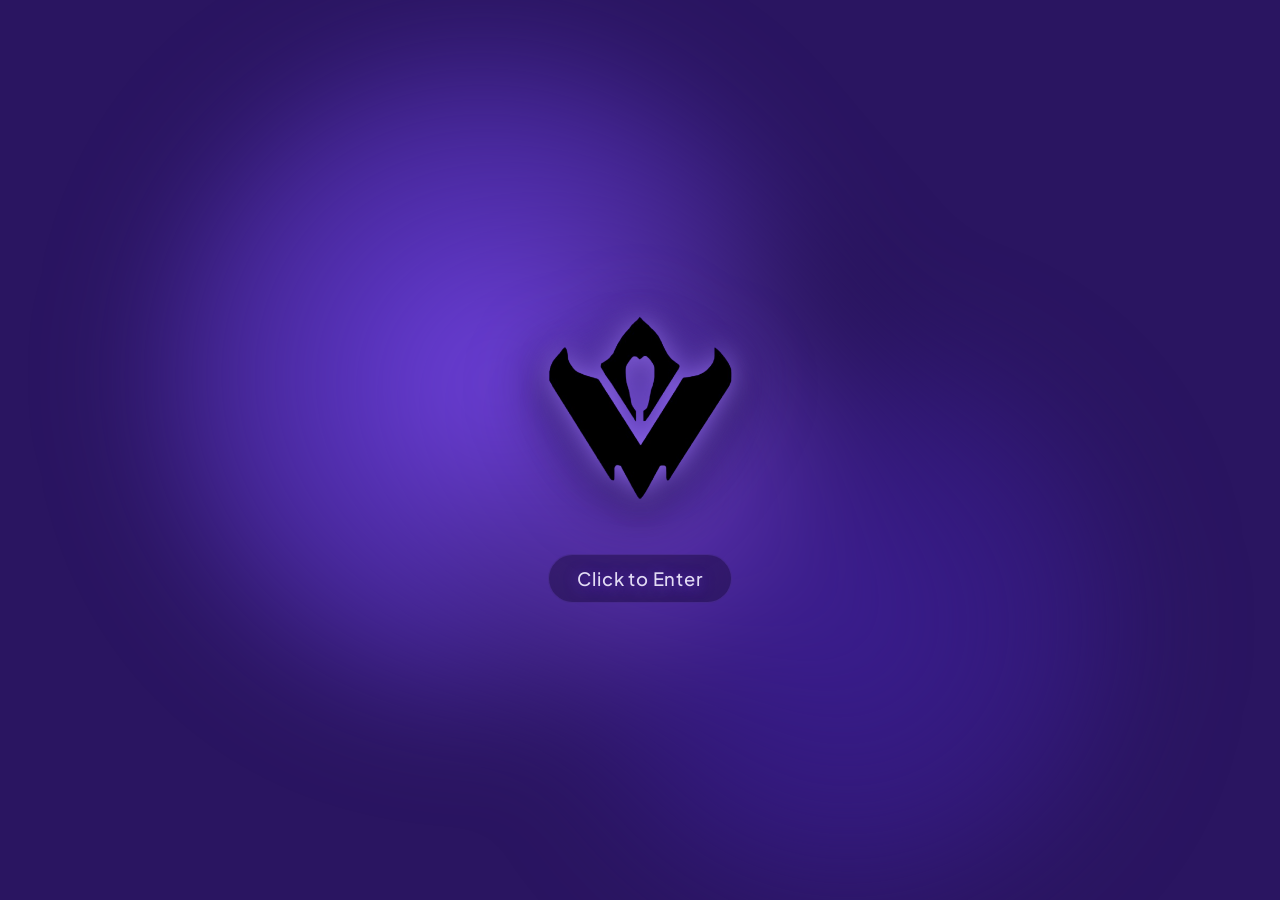
<file: index.html>
<!DOCTYPE html>
<html lang="vi">
<head>
    <meta charset="UTF-8">
    <meta name="viewport" content="width=device-width, initial-scale=1.0">
    <title>KrulianMoonz</title>
    <!-- Giao diện CSS Dark Violet & HUD Voiceline -->
    <link rel="stylesheet" href="css/style.css">
    <link rel="stylesheet" href="css/voiceline.css">
    <link rel="icon" type="image/png" href="assets/icon.png">
</head>
<body class="main-viewport">
    <!-- Lớp phủ chuyển trang Fade In / Fade Out -->
    <div class="page-fade-overlay"></div>

    <!-- =========================================================================
         TRANG BÌA (COVER SCREEN - HIỂN THỊ MẶC ĐỊNH KHI TẢI / RELOAD TRANG)
         ========================================================================= -->
    <main class="cover-wrapper" id="coverScreen" role="button" tabindex="0" aria-label="Click to Enter">
        <!-- Nền các mảng màu tím làm mờ mạnh blur(60px) trên nền #2a1561 -->
        <div class="cover-background-blobs" aria-hidden="true">
            <div class="cover-blob blob-1"></div>
            <div class="cover-blob blob-2"></div>
            <div class="cover-blob blob-3"></div>
        </div>

        <!-- Nội dung chính giữa màn hình -->
        <div class="cover-content">
            <div class="cover-icon-wrapper">
                <div class="cover-icon-halo"></div>
                <img src="assets/icon.png" alt="Omen Symbol" class="cover-icon-img" width="190" height="190" loading="eager">
            </div>

            <div class="cover-text">
                <span>Click to Enter</span>
            </div>
        </div>
    </main>

    <!-- =========================================================================
         KHU VỰC NỀN (BACKGROUND CONTAINER)
         Hỗ trợ 4 chế độ nền linh hoạt:
         1. Video YouTube (mặc định)
         2. File Video MP4 (tải từ máy hoặc file local, 100% không lo lỗi YouTube)
         3. Ảnh nền Wallpaper (Omen 4K)
         4. Nền Gradient Tím Đậm #2a1561 (Fallback an toàn)
         ========================================================================= -->
    <div class="video-background-container" id="videoBgContainer">
        
        <!-- 1. Iframe YouTube -->
        <iframe 
            id="youtubeBgFrame"
            class="video-background-iframe"
            src="" 
            title="Background Video"
            frameborder="0"
            allow="accelerometer; autoplay; clipboard-write; encrypted-media; gyroscope; picture-in-picture"
            tabindex="-1"
            loading="lazy">
        </iframe>

        <!-- 2. Thẻ Video MP4 nội bộ (chạy mượt mà, không phụ thuộc YouTube) -->
        <video 
            id="localBgVideo" 
            class="video-background-iframe" 
            src="assets/background.mp4"
            autoplay 
            muted 
            loop 
            playsinline 
            style="object-fit: cover; width: 100%; height: 100%; position: absolute; inset: 0; transform: none;">
        </video>

        <!-- 3. Ảnh nền Wallpaper -->
        <div id="imageBgLayer" class="image-background-layer" style="display:none;"></div>

        <!-- Lớp phủ tối mờ góc giúp chữ và hiệu ứng tương tác hiển thị rõ nét hơn -->
        <div class="video-vignette" aria-hidden="true"></div>
    </div>


    <!-- =========================================================================
         GIAO DIỆN CHÍNH (Z-Index > Canvas)
         ========================================================================= -->
    <div class="ui-layer">
        
        <!-- HEADER: Huy hiệu Discord (góc trên trái) & Nút mở Dashboard (góc trên phải) -->
        <header class="top-nav">
            <!-- Huy hiệu Discord: Chấm xanh "Đang online", chấm xám khi offline -->
            <div class="discord-badge" id="discordBadge" title="Trạng thái Discord (Realtime qua Lanyard API)">
                <div class="discord-avatar-wrap">
                    <img src="assets/icon.png" alt="Discord Avatar" class="discord-avatar" id="discordAvatar">
                    <span class="status-dot offline" id="discordStatusDot"></span>
                </div>
                <div class="discord-meta">
                    <span class="discord-name" id="discordUsername">Discord</span>
                    <span class="discord-status-text" id="discordStatusText">Ngoại tuyến</span>
                </div>
            </div>
        </header>

        <!-- =========================================================================
             KHU VỰC GIAO DIỆN CHÍNH: TOÀN BỘ LINK BÊN TRÁI & LYRICS BÊN PHẢI
             - Bên trái: Toàn bộ liên kết mạng xã hội & khay icon
             - Ở giữa: Khoảng trống 100% trong suốt cho nhân vật Omen 4K trong video
             - Bên phải: Lời bài hát thời gian thực (Live Lyrics Karaoke)
             ========================================================================= -->
        <main class="links-section" id="linksSection">
            <!-- Cột toàn bộ liên kết & icon bên trái -->
            <div class="links-column left" id="linksLeftCol"></div>

            <!-- Khoảng trống ở giữa dành cho nhân vật Omen -->
            <div class="center-spacer" aria-hidden="true" style="flex: 1; pointer-events: none;"></div>

            <!-- Cột Voiceline HUD công nghệ chiến thuật bên phải (Chỉ hiện khi có ít nhất 1 voiceline) -->
            <div class="voiceline-column hidden" id="voicelineCol">
                <div class="voiceline-hud-border">
                    <div class="voiceline-card" id="voicelineCard" tabindex="0" role="region" aria-label="Khung Voiceline">
                        <!-- Hai ngoặc chữ L ở góc trên-phải và dưới-trái -->
                        <div class="vl-bracket top-right" aria-hidden="true"></div>
                        <div class="vl-bracket bottom-left" aria-hidden="true"></div>

                        <!-- Hàng tiêu đề -->
                        <div class="vl-header">
                            <div class="vl-title-group">
                                <svg class="vl-diamond-icon" viewBox="0 0 24 24" aria-hidden="true">
                                    <polygon points="12 2 22 12 12 22 2 12"></polygon>
                                </svg>
                                <span class="vl-title-text">VOICELINE</span>
                            </div>
                            <div class="vl-header-right">
                                <span class="vl-index-indicator" id="vlIndexIndicator">01 / 01</span>
                                <button type="button" class="vl-vol-btn" id="vlMuteBtn" aria-label="Bật tắt tiếng Voiceline" title="Bật / Tắt âm thanh Voiceline">
                                    <svg class="vl-icon-vol-on" viewBox="0 0 24 24" width="13" height="13" fill="none" stroke="currentColor" stroke-width="2">
                                        <polygon points="11 5 6 9 2 9 2 15 6 15 11 19 11 5" fill="currentColor"></polygon>
                                        <path d="M15.54 8.46a5 5 0 0 1 0 7.07"></path>
                                    </svg>
                                    <svg class="vl-icon-vol-off" viewBox="0 0 24 24" width="13" height="13" fill="none" stroke="currentColor" stroke-width="2" style="display:none;">
                                        <polygon points="11 5 6 9 2 9 2 15 6 15 11 19 11 5" fill="currentColor"></polygon>
                                        <line x1="23" y1="9" x2="17" y2="15"></line>
                                        <line x1="17" y1="9" x2="23" y2="15"></line>
                                    </svg>
                                </button>
                                <button type="button" class="vl-collapse-btn" id="vlCollapseBtn" aria-label="Thu gọn khung Voiceline" title="Thu gọn">
                                    <svg viewBox="0 0 24 24" width="14" height="14" fill="none" stroke="currentColor" stroke-width="2.5">
                                        <line x1="18" y1="6" x2="6" y2="18"></line>
                                        <line x1="6" y1="6" x2="18" y2="18"></line>
                                    </svg>
                                </button>
                            </div>
                        </div>

                        <!-- Dải vạch chia thước đo -->
                        <div class="vl-scale-ruler" aria-hidden="true"></div>

                        <!-- Phần chính: Nút phát lục giác & Tên voiceline + Nhân vật / Vai trò -->
                        <div class="vl-primary-row">
                            <button type="button" class="vl-hex-btn" id="vlHexPlayBtn" aria-label="Phát voiceline" aria-pressed="false">
                                <svg viewBox="0 0 24 24"><polygon points="6 4 20 12 6 20 6 4"></polygon></svg>
                            </button>
                            <div class="vl-meta-info">
                                <div class="vl-track-name" id="vlTrackName">Đang tải voiceline...</div>
                                <div class="vl-char-role" id="vlCharRole">OMEN // CONTROLLER // SHADOW</div>
                            </div>
                        </div>

                        <!-- Khung phụ đề hiện từng chữ -->
                        <div class="vl-subtitle-box" id="vlSubtitleBox">
                            <span class="vl-typewriter-text" id="vlSubtitleText">...</span>
                            <span class="vl-cursor-caret" aria-hidden="true"></span>
                            <!-- Screen reader live region để cập nhật câu hoàn chỉnh khi đổi bài -->
                            <span class="sr-only" id="vlSubtitleSr" aria-live="polite"></span>
                        </div>

                        <!-- Dạng sóng âm 56 thanh -->
                        <div class="vl-waveform-wrap" id="vlWaveformWrap" aria-hidden="true"></div>

                        <!-- Thanh tiến trình & Thời gian -->
                        <div class="vl-progress-row">
                            <div class="vl-progress-track" id="vlProgressBar" role="slider" aria-label="Tiến trình phát" aria-valuemin="0" aria-valuemax="100" aria-valuenow="0">
                                <div class="vl-progress-fill" id="vlProgressFill">
                                    <div class="vl-progress-handle" id="vlProgressHandle"></div>
                                </div>
                            </div>
                            <div class="vl-time-display">
                                <span id="vlCurrentTime">00:00</span>
                                <span id="vlDuration">00:00</span>
                            </div>
                        </div>

                        <!-- Danh sách voiceline bên dưới -->
                        <div class="vl-playlist-wrap" id="vlPlaylistWrap" role="list"></div>
                    </div>
                </div>
            </div>
        </main>

        <!-- Biểu tượng tròn thu gọn của Voiceline HUD -->
        <button type="button" class="voiceline-toggle-pill hidden" id="voicelineTogglePill" aria-label="Mở khung Voiceline" title="Mở Voiceline">
            <svg viewBox="0 0 24 24" width="20" height="20" fill="none" stroke="currentColor" stroke-width="2">
                <path d="M12 2a3 3 0 0 0-3 3v7a3 3 0 0 0 6 0V5a3 3 0 0 0-3-3Z"></path>
                <path d="M19 10v2a7 7 0 0 1-14 0v-2"></path>
                <line x1="12" y1="19" x2="12" y2="22"></line>
            </svg>
        </button>

        <!-- =========================================================================
             FOOTER: Thanh phát nhạc
             ========================================================================= -->
        <footer class="bottom-bar">
            <!-- Thanh phát nhạc: Chỉ hiển thị khi người dùng đã thêm audio qua IndexedDB -->
            <div class="music-player-container hidden" id="musicPlayerContainer"></div>
        </footer>

    </div>

    <!-- Scripts chức năng -->
    <script src="js/common.js"></script>
    <script src="js/storage.js"></script>
    <script src="js/icons-data.js"></script>
    <script src="js/lanyard.js"></script>
    <script src="js/music-player.js"></script>
    <script src="js/voiceline.js"></script>
    <script src="js/cursor-fx.js"></script>

    <script>
        // =========================================================================
        // 1. KHỞI TẠO TRÌNH PHÁT NHẠC NỀN & KHUNG VOICELINE HUD
        // =========================================================================
        try {
            const musicPlayer = new MusicPlayer('musicPlayerContainer');
            window.musicPlayer = musicPlayer;
        } catch (err) {
            console.error('Lỗi khởi tạo MusicPlayer:', err);
        }

        try {
            // Khởi tạo bộ điều khiển Voiceline HUD công nghệ chiến thuật
            const voicelineController = new VoicelineController();
            window.voicelineController = voicelineController;
        } catch (err) {
            console.error('Lỗi khởi tạo VoicelineController:', err);
        }

        // =========================================================================
        // XỬ LÝ TRANG BÌA (COVER SCREEN) & KÍCH HOẠT ÂM THANH
        // =========================================================================
        const coverScreen = document.getElementById('coverScreen');
        let coverDismissed = false;

        async function dismissCover() {
            if (coverDismissed) return;
            coverDismissed = true;

            if (coverScreen) {
                coverScreen.classList.add('hidden');
                setTimeout(() => {
                    coverScreen.style.display = 'none';
                }, 700);
            }

            // Kích hoạt toàn diện âm thanh (Voiceline & Nhạc nền) ngay từ cú chạm vào Cover
            try {
                if (window.voicelineController) {
                    window.voicelineController.ensureAudioContext();
                    if (window.voicelineController.audioCtx && window.voicelineController.audioCtx.state === 'suspended') {
                        await window.voicelineController.audioCtx.resume();
                    }
                    if (!window.voicelineController.isPlaying) {
                        await window.voicelineController.play();
                    }
                }
            } catch (_) {}

            try {
                if (window.musicPlayer && !window.musicPlayer.isPlaying && window.musicPlayer.audio && window.musicPlayer.audio.src) {
                    window.musicPlayer.play();
                }
            } catch (_) {}

            try {
                const localVideo = document.getElementById('localBgVideo');
                if (localVideo && localVideo.paused) {
                    localVideo.play().catch(() => {});
                }
            } catch (_) {}
        }

        if (coverScreen) {
            coverScreen.addEventListener('click', dismissCover);
            coverScreen.addEventListener('touchstart', (e) => {
                e.preventDefault();
                dismissCover();
            }, { passive: false });
        }

        window.addEventListener('keydown', (e) => {
            if (!coverDismissed && (e.key === 'Enter' || e.key === ' ' || e.key === 'Escape')) {
                dismissCover();
            }
        });

        // =========================================================================
        // 2. XỬ LÝ BACKGROUND ĐA DẠNG & THÔNG MINH
        // =========================================================================
        const ytIframe = document.getElementById('youtubeBgFrame');
        const localVideo = document.getElementById('localBgVideo');
        const imageLayer = document.getElementById('imageBgLayer');
        const videoBg = document.getElementById('videoBgContainer');
        let currentBgObjectUrl = null;

        async function applyBackground() {
            try {
                const config = window.ProfileStorage.getStoredBackgroundConfig();

                if (currentBgObjectUrl) {
                    URL.revokeObjectURL(currentBgObjectUrl);
                    currentBgObjectUrl = null;
                }

                localVideo.pause();

                if (config.type === 'image') {
                    const imgData = await window.ProfileStorage.getBackgroundImageFile();
                    if (imgData && imgData.blob) {
                        currentBgObjectUrl = URL.createObjectURL(imgData.blob);
                        imageLayer.style.backgroundImage = `url(${currentBgObjectUrl})`;
                        imageLayer.style.display = 'block';
                        ytIframe.style.display = 'none';
                        localVideo.style.display = 'none';
                        return;
                    }
                }

                if (config.type === 'gradient') {
                    videoBg.style.backgroundColor = '#2a1561';
                    ytIframe.style.display = 'none';
                    localVideo.style.display = 'none';
                    imageLayer.style.display = 'none';
                    return;
                }

                if (config.type === 'youtube' && config.youtubeId) {
                    let ytid = (config.youtubeId || 'LUd14Xdfk68').trim();
                    const urlMatch = ytid.match(/(?:youtu\.be\/|youtube\.com\/(?:embed\/|v\/|watch\?v=|watch\?.+&v=))([\w-]{11})/);
                    if (urlMatch) {
                        ytid = urlMatch[1];
                    }

                    ytIframe.src = `https://www.youtube-nocookie.com/embed/${ytid}?autoplay=1&mute=1&loop=1&playlist=${ytid}&controls=0&modestbranding=1&rel=0&playsinline=1`;
                    ytIframe.style.display = 'block';
                    localVideo.style.display = 'none';
                    imageLayer.style.display = 'none';
                    return;
                }

                ytIframe.style.display = 'none';
                imageLayer.style.display = 'none';
                localVideo.style.display = 'block';

                const videoData = await window.ProfileStorage.getBackgroundVideoFile();
                if (videoData && videoData.blob) {
                    currentBgObjectUrl = URL.createObjectURL(videoData.blob);
                    localVideo.src = currentBgObjectUrl;
                } else {
                    localVideo.src = 'assets/background.mp4';
                }
                localVideo.play().catch(() => {});
            } catch (err) {
                console.error('Lỗi khi áp dụng background:', err);
            }
        }

        applyBackground();

        window.addEventListener('profile-data-updated', (e) => {
            if (e.detail && e.detail.type === 'background') {
                applyBackground();
            }
        });
        window.addEventListener('storage', (e) => {
            if (e.key === 'profile_background_config' || e.key === 'profile_sync_ping') {
                applyBackground();
            }
        });

        // =========================================================================
        // 4. HIỂN THỊ TOÀN BỘ LIÊN KẾT MẠNG XÃ HỘI Ở CỘT BÊN TRÁI
        // =========================================================================
        function renderSocialLinks() {
            try {
                const leftCol = document.getElementById('linksLeftCol');
                leftCol.innerHTML = '';

                const links = window.ProfileStorage.getStoredLinks();
                if (!links || links.length === 0) return;

                const fullCards = [];
                const iconCards = [];

                links.forEach((link) => {
                    const card = document.createElement('a');
                    card.href = link.url;
                    card.target = '_blank';
                    card.rel = 'noopener noreferrer';

                    const iconSrc = window.getIconSrc(link);
                    const hasTitle = link.title && link.title.trim().length > 0;

                    if (hasTitle) {
                        card.className = 'social-link-card';
                        card.innerHTML = `
                            <div class="social-link-icon">
                                <img src="${iconSrc}" alt="${link.title}" loading="lazy">
                            </div>
                            <span class="social-link-title">${escapeHTML(link.title)}</span>
                            <span class="social-link-arrow">➔</span>
                        `;
                        fullCards.push(card);
                    } else {
                        card.className = 'social-link-card icon-only';
                        card.title = link.url;
                        card.innerHTML = `
                            <div class="social-link-icon">
                                <img src="${iconSrc}" alt="Link" loading="lazy">
                            </div>
                        `;
                        iconCards.push(card);
                    }
                });

                fullCards.forEach(c => leftCol.appendChild(c));

                if (iconCards.length > 0) {
                    const dock = document.createElement('div');
                    dock.className = 'icon-only-dock';
                    iconCards.forEach(c => dock.appendChild(c));
                    leftCol.appendChild(dock);
                }
            } catch (err) {
                console.error('Lỗi renderSocialLinks:', err);
            }
        }

        function escapeHTML(str) {
            if (!str) return '';
            const p = document.createElement('p');
            p.textContent = str;
            return p.innerHTML;
        }

        window.addEventListener('profile-data-updated', (e) => {
            if (e.detail && e.detail.type === 'links') {
                renderSocialLinks();
            }
        });
        window.addEventListener('storage', (e) => {
            if (e.key === 'profile_social_links' || e.key === 'profile_sync_ping') {
                renderSocialLinks();
            }
        });

        renderSocialLinks();

        // =========================================================================
        // 5. THEO DÕI TRẠNG THÁI DISCORD REALTIME QUA LANYARD
        // =========================================================================
        const statusDot = document.getElementById('discordStatusDot');
        const statusText = document.getElementById('discordStatusText');
        const discordUser = document.getElementById('discordUsername');
        const discordAvatar = document.getElementById('discordAvatar');

        function updateDiscordPresence(data) {
            if (!data || !data.connected) {
                statusDot.className = 'status-dot offline';
                statusText.textContent = 'Ngoại tuyến';
                return;
            }

            if (data.isOnline) {
                statusDot.className = `status-dot ${data.status}`;
                statusText.textContent = data.currentActivity || 'Đang online';
            } else {
                statusDot.className = 'status-dot offline';
                statusText.textContent = 'Ngoại tuyến';
            }

            if (data.username) {
                discordUser.textContent = data.username;
            }
            if (data.avatarUrl) {
                discordAvatar.src = data.avatarUrl;
            }
        }

        if (window.LanyardService) {
            window.LanyardService.onUpdate(updateDiscordPresence);
        }

        function syncDiscordAccount() {
            try {
                const discordId = window.ProfileStorage.getStoredDiscordId();
                if (discordId && window.LanyardService) {
                    window.LanyardService.watch(discordId);
                } else {
                    statusDot.className = 'status-dot offline';
                    statusText.textContent = 'Chưa liên kết';
                    discordUser.textContent = 'Discord';
                }
            } catch (err) {
                console.error('Lỗi syncDiscordAccount:', err);
            }
        }

        syncDiscordAccount();

        window.addEventListener('profile-data-updated', (e) => {
            if (e.detail && e.detail.type === 'discord_id') {
                syncDiscordAccount();
            }
        });
        window.addEventListener('storage', (e) => {
            if (e.key === 'profile_discord_id' || e.key === 'profile_sync_ping') {
                syncDiscordAccount();
            }
        });
    </script>
</body>
</html>
</file>
<file: css/style.css>
/* ==============================================================================
   STYLE.CSS - Giao diện Dark Violet cho Profile Cá Nhân Omen Theme
   - Màu chủ đạo: #6b3fe0
   - Tông nền: #2a1561, #3a1d8f, #12082e, #0a0418
   - Chữ sáng trên nền tối, bo góc mềm, hiệu ứng phát sáng mờ ảo
   ============================================================================== */

@import url('https://fonts.googleapis.com/css2?family=Plus+Jakarta+Sans:wght@300;400;500;600;700;800&family=JetBrains+Mono:wght@400;500&display=swap');

:root {
    --primary: #6b3fe0;
    --primary-light: #9d74ff;
    --primary-glow: rgba(107, 63, 224, 0.6);
    --primary-glow-subtle: rgba(107, 63, 224, 0.2);
    --bg-deep: #0e061e;
    --bg-dark: #12082e;
    --bg-mid: #2a1561;
    --bg-accent: #3a1d8f;

    --card-bg: rgba(22, 11, 46, 0.62);
    --card-border: rgba(139, 92, 246, 0.25);
    --card-hover-border: rgba(168, 125, 255, 0.6);
    --card-glow: 0 8px 32px 0 rgba(107, 63, 224, 0.25);

    --text-main: #f5f2ff;
    --text-muted: #b9a9d8;
    --text-dim: #7f6e9c;

    --radius-sm: 8px;
    --radius-md: 14px;
    --radius-lg: 20px;
    --radius-pill: 9999px;

    --parallax-x: 0px;
    --parallax-y: 0px;

    --status-online: #23a55a;
    --status-idle: #f0b232;
    --status-dnd: #f23f43;
    --status-offline: #80848e;

    --font-main: 'Plus Jakarta Sans', system-ui, -apple-system, sans-serif;
    --font-mono: 'JetBrains Mono', monospace;
}

*, *::before, *::after {
    box-sizing: border-box;
    margin: 0;
    padding: 0;
}

html, body {
    width: 100%;
    height: 100%;
    overflow-x: hidden;
    background-color: var(--bg-deep);
    color: var(--text-main);
    font-family: var(--font-main);
    -webkit-font-smoothing: antialiased;
    -moz-osx-font-smoothing: grayscale;
    user-select: none;
    -webkit-user-select: none;
    caret-color: transparent !important; /* Triệt tiêu dấu nháy nhập văn bản trên toàn trang */
}

/* Chỉ cho phép hiển thị dấu nháy nhập văn bản trong ô input / select / textarea của Dashboard */
input, textarea, select {
    user-select: text !important;
    -webkit-user-select: text !important;
    caret-color: auto !important;
}

/* Ẩn con trỏ mặc định trên desktop khi hiệu ứng canvas kích hoạt */
body.custom-cursor-active {
    cursor: none;
}
body.custom-cursor-active a, 
body.custom-cursor-active button, 
body.custom-cursor-active input, 
body.custom-cursor-active select,
body.custom-cursor-active .clickable {
    cursor: none;
}

/* Hiệu ứng chuyển trang mượt (Fade In / Fade Out) */
.page-fade-overlay {
    position: fixed;
    top: 0;
    left: 0;
    width: 100vw;
    height: 100vh;
    background-color: var(--bg-deep);
    pointer-events: none;
    z-index: 9999;
    opacity: 1;
    transition: opacity 0.45s cubic-bezier(0.4, 0, 0.2, 1);
}
.page-fade-overlay.fade-out {
    opacity: 0;
}
.page-fade-overlay.fade-in {
    opacity: 1;
    pointer-events: all;
}

/* ==============================================================================
   1. TRANG BÌA (cover.html)
   ============================================================================== */
.cover-wrapper {
    position: fixed;
    inset: 0;
    width: 100vw;
    height: 100vh;
    display: flex;
    flex-direction: column;
    justify-content: center;
    align-items: center;
    background: #2a1561;
    overflow: hidden;
    cursor: pointer;
    user-select: none;
    z-index: 9000;
    transition: opacity 0.65s cubic-bezier(0.2, 0.9, 0.3, 1), transform 0.65s cubic-bezier(0.2, 0.9, 0.3, 1), visibility 0.65s ease;
}

.cover-wrapper.hidden {
    opacity: 0;
    visibility: hidden;
    pointer-events: none;
    transform: scale(1.06);
}

/* Các mảng màu tím làm mờ mạnh bằng filter: blur(60px) trên nền #2a1561 */
.cover-background-blobs {
    position: absolute;
    inset: -50px;
    overflow: hidden;
    filter: blur(60px);
    z-index: 1;
    pointer-events: none;
}

.cover-blob {
    position: absolute;
    border-radius: 50%;
    mix-blend-mode: screen;
    animation: blobFloat 16s ease-in-out infinite alternate;
}

.blob-1 {
    width: 60vw;
    height: 60vw;
    max-width: 650px;
    max-height: 650px;
    background: radial-gradient(circle, #6b3fe0 0%, rgba(107, 63, 224, 0.4) 60%, transparent 100%);
    top: 10%;
    left: 15%;
    animation-duration: 18s;
}

.blob-2 {
    width: 50vw;
    height: 50vw;
    max-width: 550px;
    max-height: 550px;
    background: radial-gradient(circle, #3a1d8f 0%, rgba(58, 29, 143, 0.5) 60%, transparent 100%);
    bottom: 5%;
    right: 15%;
    animation-duration: 22s;
    animation-delay: -5s;
}

.blob-3 {
    width: 45vw;
    height: 45vw;
    max-width: 480px;
    max-height: 480px;
    background: radial-gradient(circle, #12082e 0%, rgba(18, 8, 46, 0.8) 70%, transparent 100%);
    top: 50%;
    left: 50%;
    transform: translate(-50%, -50%);
    animation-duration: 14s;
    animation-delay: -9s;
}

@keyframes blobFloat {
    0% {
        transform: translate(0, 0) scale(1);
    }
    50% {
        transform: translate(40px, -30px) scale(1.08);
    }
    100% {
        transform: translate(-30px, 35px) scale(0.95);
    }
}

.cover-content {
    position: relative;
    z-index: 2;
    display: flex;
    flex-direction: column;
    align-items: center;
    text-align: center;
    padding: 24px;
}

.cover-icon-wrapper {
    position: relative;
    width: 220px;
    height: 220px;
    display: flex;
    justify-content: center;
    align-items: center;
    margin-bottom: 36px;
    animation: gentleFloat 4s ease-in-out infinite;
}

.cover-icon-halo {
    position: absolute;
    width: 170px;
    height: 170px;
    border-radius: 50%;
    background: radial-gradient(circle, rgba(157, 116, 255, 0.45) 0%, rgba(107, 63, 224, 0.2) 50%, transparent 75%);
    filter: blur(20px);
    z-index: 1;
    animation: haloPulse 3s ease-in-out infinite alternate;
}

.cover-icon-img {
    position: relative;
    z-index: 2;
    width: 190px;
    height: 190px;
    object-fit: contain;
    /* Hiệu ứng nổi nhẹ, quầng sáng tím Omen sắc nét bao quanh biểu tượng */
    filter: drop-shadow(0 0 14px rgba(157, 116, 255, 0.85)) 
           drop-shadow(0 0 32px rgba(107, 63, 224, 0.75)) 
           drop-shadow(0 8px 16px rgba(0, 0, 0, 0.8));
    transition: transform 0.3s cubic-bezier(0.34, 1.56, 0.64, 1), filter 0.3s ease;
}

.cover-wrapper:hover .cover-icon-img {
    transform: scale(1.08);
    filter: drop-shadow(0 0 20px rgba(175, 135, 255, 0.95)) 
           drop-shadow(0 0 45px rgba(107, 63, 224, 0.9)) 
           drop-shadow(0 10px 20px rgba(0, 0, 0, 0.9));
}

.cover-text {
    font-size: 1.15rem;
    font-weight: 500;
    color: var(--text-main);
    letter-spacing: 0.8px;
    text-shadow: 0 2px 14px rgba(107, 63, 224, 0.8);
    opacity: 0.9;
    animation: textBreathe 2.8s ease-in-out infinite;
    display: flex;
    align-items: center;
    gap: 10px;
    padding: 12px 28px;
    background: rgba(18, 8, 46, 0.45);
    border: 1px solid rgba(139, 92, 246, 0.25);
    border-radius: var(--radius-pill);
    backdrop-filter: blur(12px);
}

@keyframes gentleFloat {
    0%, 100% {
        transform: translateY(0);
    }
    50% {
        transform: translateY(-12px);
    }
}

@keyframes haloPulse {
    0% {
        transform: scale(0.9);
        opacity: 0.6;
    }
    100% {
        transform: scale(1.2);
        opacity: 1;
    }
}

@keyframes textBreathe {
    0%, 100% {
        opacity: 0.75;
        transform: scale(1);
    }
    50% {
        opacity: 1;
        transform: scale(1.02);
    }
}


/* ==============================================================================
   2. TRANG CHÍNH (index.html)
   ============================================================================== */
.main-viewport {
    position: relative;
    width: 100vw;
    height: 100vh;
    overflow: hidden;
    background-color: var(--bg-mid); /* Fallback #2a1561 nếu video lỗi */
}

/* NỀN VIDEO YOUTUBE */
.video-background-container {
    position: fixed;
    top: 0;
    left: 0;
    width: 100%;
    height: 100%;
    overflow: hidden;
    z-index: 0;
    background-color: #2a1561;
}

.video-background-iframe {
    position: absolute;
    top: 50%;
    left: 50%;
    /* Giữ tỉ lệ 16:9 và cắt phần thừa chuẩn cover */
    width: max(100vw, 177.78vh);
    height: max(100vh, 56.25vw);
    transform: translate(-50%, -50%);
    pointer-events: none; /* Không bấm trúng player */
    border: none;
    opacity: 1;
    transition: opacity 0.8s ease;
}

.image-background-layer {
    position: absolute;
    inset: 0;
    width: 100%;
    height: 100%;
    background-size: cover;
    background-position: center center;
    background-repeat: no-repeat;
    pointer-events: none;
}

/* Lớp phủ vignette tối nhẹ để nổi bật nội dung và canvas */
.video-vignette {
    position: absolute;
    inset: 0;
    pointer-events: none;
    background: radial-gradient(circle at center, rgba(14, 6, 30, 0.25) 0%, rgba(14, 6, 30, 0.75) 100%),
                linear-gradient(to bottom, rgba(14, 6, 30, 0.55) 0%, transparent 20%, transparent 80%, rgba(14, 6, 30, 0.75) 100%);
    z-index: 1;
}

/* CANVAS HIỆU ỨNG TƯƠNG TÁC (nằm giữa video và UI) */
#darkEnergyCanvas {
    position: fixed;
    top: 0;
    left: 0;
    width: 100vw;
    height: 100vh;
    z-index: 5;
    pointer-events: none; /* Chuột xuyên qua để bấm link bên dưới */
}

/* LỚP GIAO DIỆN CHÍNH (z-index cao hơn canvas) */
.ui-layer {
    position: relative;
    z-index: 10;
    width: 100%;
    height: 100%;
    display: flex;
    flex-direction: column;
    justify-content: space-between;
    pointer-events: auto;
}

/* HEADER: Discord badge & Dashboard button */
.top-nav {
    display: flex;
    justify-content: space-between;
    align-items: center;
    padding: 24px 32px;
    width: 100%;
}

/* HUY HIỆU DISCORD */
.discord-badge {
    display: inline-flex;
    align-items: center;
    gap: 12px;
    padding: 8px 16px;
    background: rgba(18, 8, 46, 0.68);
    backdrop-filter: blur(14px);
    -webkit-backdrop-filter: blur(14px);
    border: 1px solid var(--card-border);
    border-radius: var(--radius-pill);
    box-shadow: 0 4px 20px rgba(0, 0, 0, 0.4);
    transition: all 0.3s ease;
    user-select: none;
}

.discord-badge:hover {
    border-color: var(--card-hover-border);
    box-shadow: 0 4px 24px rgba(107, 63, 224, 0.35);
}

.discord-avatar-wrap {
    position: relative;
    width: 32px;
    height: 32px;
}

.discord-avatar {
    width: 32px;
    height: 32px;
    border-radius: 50%;
    object-fit: cover;
    background: #20133e;
}

.status-dot {
    position: absolute;
    bottom: -1px;
    right: -1px;
    width: 10px;
    height: 10px;
    border-radius: 50%;
    border: 2px solid #140828;
    background-color: var(--status-offline); /* Chấm xám mặc định */
}

.status-dot.online, .status-dot.idle, .status-dot.dnd {
    background-color: var(--status-online); /* Chấm xanh "Đang online" */
    box-shadow: 0 0 8px rgba(35, 165, 90, 0.8);
}
.status-dot.idle {
    background-color: var(--status-idle);
    box-shadow: 0 0 8px rgba(240, 178, 50, 0.8);
}
.status-dot.dnd {
    background-color: var(--status-dnd);
    box-shadow: 0 0 8px rgba(242, 63, 67, 0.8);
}
.status-dot.offline {
    background-color: var(--status-offline);
    box-shadow: none;
}

.discord-meta {
    display: flex;
    flex-direction: column;
}

.discord-name {
    font-size: 0.88rem;
    font-weight: 700;
    color: var(--text-main);
    line-height: 1.2;
}

.discord-status-text {
    font-size: 0.72rem;
    color: var(--text-muted);
    line-height: 1.2;
}

/* Nút đi tới Dashboard */
.nav-action-btn {
    display: inline-flex;
    align-items: center;
    gap: 8px;
    padding: 8px 18px;
    background: rgba(18, 8, 46, 0.65);
    border: 1px solid var(--card-border);
    border-radius: var(--radius-pill);
    color: var(--text-main);
    text-decoration: none;
    font-size: 0.86rem;
    font-weight: 600;
    backdrop-filter: blur(14px);
    -webkit-backdrop-filter: blur(14px);
    transition: all 0.3s cubic-bezier(0.4, 0, 0.2, 1);
    box-shadow: 0 4px 16px rgba(0, 0, 0, 0.3);
}

.nav-action-btn:hover {
    background: rgba(107, 63, 224, 0.3);
    border-color: var(--primary-light);
    transform: translateY(-2px);
    box-shadow: 0 6px 20px rgba(107, 63, 224, 0.4);
}

/* KHU VỰC LIÊN KẾT 2 CỘT HAI BÊN NHÂN VẬT */
.links-section {
    flex: 1;
    display: flex;
    justify-content: space-between;
    align-items: center;
    padding: 0 6vw;
    width: 100%;
    max-width: 1600px;
    margin: 0 auto;
    pointer-events: none; /* Để trống ở giữa cho nhân vật */
}

.links-column {
    display: flex;
    flex-direction: column;
    gap: 14px;
    width: 320px;
    max-width: 32vw;
    pointer-events: auto; /* Bật click cho các link */
    transform: translate(var(--parallax-x), var(--parallax-y));
    transition: transform 0.15s ease-out;
}

.links-column.left {
    align-items: flex-start;
}

.links-column.right {
    align-items: flex-end;
}

/* KHAY GOM CÁC ICON GỌN GÀNG Ở CỘT TRÁI */
.icon-only-dock {
    display: flex;
    flex-wrap: wrap;
    justify-content: flex-start;
    gap: 10px;
    width: 100%;
}

/* ==============================================================================
   KHU VỰC LỜI BÀI HÁT (LYRICS) BÊN PHẢI
   ============================================================================== */
.lyrics-column {
    display: flex;
    flex-direction: column;
    width: 340px;
    max-width: 32vw;
    pointer-events: auto;
    z-index: 15;
}

.lyrics-column.right {
    align-items: flex-end;
}

.lyrics-card {
    background: rgba(18, 8, 46, 0.68);
    backdrop-filter: blur(20px);
    -webkit-backdrop-filter: blur(20px);
    border: 1px solid var(--card-border);
    border-radius: var(--radius-lg);
    padding: 20px 22px;
    box-shadow: 0 12px 40px rgba(0, 0, 0, 0.45), 0 0 25px rgba(107, 63, 224, 0.2);
    display: flex;
    flex-direction: column;
    gap: 14px;
    height: 380px;
    position: relative;
    overflow: hidden;
    transition: border-color 0.3s ease, box-shadow 0.3s ease;
}

.lyrics-card:hover {
    border-color: rgba(107, 63, 224, 0.6);
    box-shadow: 0 14px 45px rgba(0, 0, 0, 0.55), 0 0 35px rgba(107, 63, 224, 0.35);
}

.lyrics-header {
    display: flex;
    justify-content: space-between;
    align-items: center;
    padding-bottom: 12px;
    border-bottom: 1px solid rgba(255, 255, 255, 0.08);
}

.lyrics-badge {
    display: flex;
    align-items: center;
    gap: 8px;
}

.lyrics-live-dot {
    width: 8px;
    height: 8px;
    border-radius: 50%;
    background-color: var(--accent-primary);
    box-shadow: 0 0 10px var(--accent-primary);
    animation: livePulse 1.8s infinite alternate;
}

@keyframes livePulse {
    0% { transform: scale(0.9); opacity: 0.6; }
    100% { transform: scale(1.3); opacity: 1; }
}

.lyrics-badge-text {
    font-size: 0.75rem;
    font-weight: 700;
    letter-spacing: 1.5px;
    color: var(--accent-light);
    text-transform: uppercase;
}

/* Soundwave bars nhảy theo nhạc */
.lyrics-soundwaves {
    display: flex;
    align-items: flex-end;
    gap: 3px;
    height: 16px;
}

.wave-bar {
    width: 3px;
    height: 4px;
    background-color: var(--accent-primary);
    border-radius: 2px;
    transition: height 0.2s ease;
}

.lyrics-soundwaves.playing .wave-bar:nth-child(1) { animation: waveDance 0.8s infinite alternate ease-in-out; }
.lyrics-soundwaves.playing .wave-bar:nth-child(2) { animation: waveDance 1.1s infinite alternate ease-in-out 0.2s; }
.lyrics-soundwaves.playing .wave-bar:nth-child(3) { animation: waveDance 0.7s infinite alternate ease-in-out 0.4s; }
.lyrics-soundwaves.playing .wave-bar:nth-child(4) { animation: waveDance 0.95s infinite alternate ease-in-out 0.1s; }

@keyframes waveDance {
    0% { height: 4px; }
    100% { height: 16px; }
}

/* Khung cuộn lyrics */
.lyrics-scroll-wrap {
    flex: 1;
    overflow-y: auto;
    position: relative;
    scrollbar-width: none;
    -ms-overflow-style: none;
    mask-image: linear-gradient(to bottom, transparent 0%, black 15%, black 85%, transparent 100%);
    -webkit-mask-image: linear-gradient(to bottom, transparent 0%, black 15%, black 85%, transparent 100%);
    padding: 70px 0;
}

.lyrics-scroll-wrap::-webkit-scrollbar {
    display: none;
}

.lyrics-lines-list {
    display: flex;
    flex-direction: column;
    gap: 16px;
}

/* Từng dòng lời bài hát */
.lyric-line {
    font-size: 1.02rem;
    font-weight: 500;
    line-height: 1.55;
    color: rgba(225, 220, 248, 0.38);
    transition: color 0.18s ease, transform 0.2s cubic-bezier(0.34, 1.56, 0.64, 1), font-size 0.18s ease, text-shadow 0.18s ease;
    cursor: pointer;
    user-select: none;
    border-radius: var(--radius-sm);
    padding: 5px 8px;
    transform-origin: left center;
}

.lyric-line:hover {
    color: rgba(255, 255, 255, 0.85);
    background: rgba(107, 63, 224, 0.14);
}

/* Dòng bài hát đang phát */
.lyric-line.active {
    color: #ffffff;
    font-weight: 700;
    font-size: 1.25rem;
    transform: scale(1.04) translateX(6px);
    text-shadow: 0 0 16px rgba(107, 63, 224, 0.9), 0 0 30px rgba(157, 116, 255, 0.6);
}

/* Dòng thông tin bài hát (Prod, Composer, Title...) - hiển thị mờ, không highlight */
.lyric-line.info-line {
    opacity: 0.45;
    font-size: 0.85rem;
    font-style: italic;
    cursor: default;
    pointer-events: none;
    padding-bottom: 2px;
}

.lyric-line.info-line:hover {
    background: transparent;
    color: rgba(225, 220, 248, 0.38);
}

/* Dòng khoảng nghỉ instrumental */
.lyric-line.instrumental {
    letter-spacing: 3px;
    font-size: 0.95rem;
    opacity: 0.45;
}
.lyric-line.instrumental.active {
    opacity: 0.95;
    transform: scale(1.04) translateX(4px);
}

/* Thông báo lyric chưa có mốc thời gian */
.lyrics-no-timestamp-notice {
    font-size: 0.75rem;
    color: var(--accent-light);
    opacity: 0.75;
    padding: 2px 4px 8px;
    font-style: italic;
    border-bottom: 1px dashed rgba(255, 255, 255, 0.1);
    margin-bottom: 8px;
}

/* Bộ điều khiển độ lệch thời gian mini trên thẻ Lyrics */
.lyrics-offset-control {
    display: flex;
    align-items: center;
    gap: 4px;
    background: rgba(10, 4, 24, 0.6);
    border: 1px solid rgba(139, 92, 246, 0.3);
    border-radius: var(--radius-sm);
    padding: 2px 6px;
    user-select: none;
}

.lyrics-offset-btn {
    background: transparent;
    border: none;
    color: var(--accent-light);
    font-size: 0.7rem;
    font-weight: 700;
    cursor: pointer;
    padding: 2px 5px;
    border-radius: 3px;
    transition: all 0.15s ease;
}

.lyrics-offset-btn:hover {
    background: rgba(107, 63, 224, 0.4);
    color: #ffffff;
}

.lyrics-offset-btn.reset-btn {
    font-size: 0.8rem;
    padding: 2px 4px;
    color: var(--text-dim);
}
.lyrics-offset-btn.reset-btn:hover {
    color: #ff7679;
}

.lyrics-offset-val {
    font-size: 0.72rem;
    font-family: monospace;
    font-weight: 700;
    color: #ffffff;
    min-width: 36px;
    text-align: center;
}

/* Debug HUD Bar (khi có ?debug=1) */
.lyrics-debug-bar {
    position: fixed;
    bottom: 8px;
    right: 12px;
    z-index: 99999;
    font-family: Consolas, monospace;
    font-size: 11px;
    background: rgba(10, 5, 20, 0.92);
    color: #38ef7d;
    border: 1px solid rgba(56, 239, 125, 0.5);
    border-radius: 6px;
    padding: 5px 10px;
    pointer-events: none;
    box-shadow: 0 4px 16px rgba(0, 0, 0, 0.6);
    display: flex;
    gap: 12px;
    align-items: center;
}

.lyrics-empty-msg {
    text-align: center;
    color: var(--text-muted);
    font-size: 0.9rem;
    margin-top: 60px;
    line-height: 1.6;
}

/* Thẻ liên kết mạng xã hội */
.social-link-card {
    display: flex;
    align-items: center;
    gap: 14px;
    width: 100%;
    padding: 12px 18px;
    background: var(--card-bg);
    border: 1px solid var(--card-border);
    border-radius: var(--radius-md);
    color: var(--text-main);
    text-decoration: none;
    backdrop-filter: blur(16px);
    -webkit-backdrop-filter: blur(16px);
    box-shadow: var(--card-glow);
    transition: all 0.28s cubic-bezier(0.34, 1.56, 0.64, 1);
    position: relative;
    overflow: hidden;
}

.social-link-card::before {
    content: '';
    position: absolute;
    inset: 0;
    background: linear-gradient(90deg, rgba(107, 63, 224, 0.15), transparent 70%);
    opacity: 0;
    transition: opacity 0.3s ease;
}

.social-link-card:hover {
    transform: translateY(-3px) scale(1.02);
    border-color: var(--card-hover-border);
    box-shadow: 0 10px 30px rgba(107, 63, 224, 0.45);
}

.social-link-card:hover::before {
    opacity: 1;
}

.social-link-icon {
    width: 28px;
    height: 28px;
    display: flex;
    justify-content: center;
    align-items: center;
    flex-shrink: 0;
    color: var(--text-main);
}

.social-link-icon img, 
.social-link-icon svg {
    width: 26px;
    height: 26px;
    object-fit: contain;
    filter: drop-shadow(0 2px 6px rgba(107, 63, 224, 0.6));
}

.social-link-title {
    font-size: 0.94rem;
    font-weight: 600;
    letter-spacing: 0.2px;
    white-space: nowrap;
    overflow: hidden;
    text-overflow: ellipsis;
    flex: 1;
}

.social-link-arrow {
    opacity: 0.4;
    font-size: 0.8rem;
    transition: transform 0.2s ease, opacity 0.2s ease;
}

.social-link-card:hover .social-link-arrow {
    opacity: 1;
    transform: translateX(4px);
    color: var(--primary-light);
}

/* Kiểu thẻ khi người dùng để trống tên liên kết (Chỉ hiển thị Icon) */
.social-link-card.icon-only {
    width: 52px;
    height: 52px;
    padding: 0;
    justify-content: center;
    border-radius: var(--radius-md);
}

.social-link-card.icon-only .social-link-icon {
    width: 28px;
    height: 28px;
}

.social-link-card.icon-only .social-link-icon img,
.social-link-card.icon-only .social-link-icon svg {
    width: 26px;
    height: 26px;
}

.social-link-card.icon-only:hover {
    transform: translateY(-4px) scale(1.1);
    box-shadow: 0 8px 25px rgba(107, 63, 224, 0.6);
}

/* FOOTER BAR: Thanh phát nhạc & Dòng ghi công YouTube */
.bottom-bar {
    width: 100%;
    padding: 16px 32px 24px;
    display: flex;
    flex-direction: column;
    align-items: center;
    gap: 12px;
    z-index: 20;
}

/* THANH PHÁT NHẠC Ở PHÍA DƯỚI (Tự động ẩn sau 5s) */
.music-player-container {
    width: 100%;
    max-width: 620px;
    background: rgba(18, 8, 46, 0.72);
    backdrop-filter: blur(16px);
    -webkit-backdrop-filter: blur(16px);
    border: 1px solid var(--card-border);
    border-radius: var(--radius-pill);
    padding: 8px 18px;
    box-shadow: 0 8px 32px rgba(0, 0, 0, 0.5), 0 0 20px rgba(107, 63, 224, 0.2);
    transition: transform 0.5s cubic-bezier(0.4, 0, 0.2, 1), opacity 0.5s cubic-bezier(0.4, 0, 0.2, 1);
    transform: translateY(0);
    opacity: 1;
    pointer-events: auto;
}

/* Trạng thái tự động ẩn xuống dưới */
.music-player-container.auto-hidden {
    transform: translateY(calc(100% + 40px));
    opacity: 0;
    pointer-events: none;
}

.music-player-container.hidden {
    display: none !important;
}

/* ==============================================================================
   PLAYLIST POPOVER & SPOTIFY EMBED STYLES
   ============================================================================== */
.player-controls-group {
    display: flex;
    align-items: center;
    gap: 6px;
}

.player-btn.secondary-btn {
    width: 32px;
    height: 32px;
    background: rgba(255, 255, 255, 0.06);
    border-radius: 50%;
    color: var(--text-muted);
    border: none;
    display: flex;
    align-items: center;
    justify-content: center;
    cursor: pointer;
    transition: all 0.2s ease;
}

.player-btn.secondary-btn:hover {
    background: rgba(107, 63, 224, 0.35);
    color: #ffffff;
    transform: scale(1.08);
}

/* ==============================================================================
   NÚT ĐIỀU CHỈNH ÂM LƯỢNG (EXPANDABLE VOLUME SLIDER)
   Vị trí đẹp nhất: Liền kề thời gian phát & danh sách bài hát
   ============================================================================== */
.player-volume-wrap {
    display: flex;
    align-items: center;
    position: relative;
    background: rgba(255, 255, 255, 0.04);
    border-radius: var(--radius-pill);
    padding: 2px;
    transition: all 0.25s cubic-bezier(0.4, 0, 0.2, 1);
    flex-shrink: 0;
}

.player-volume-wrap:hover,
.player-volume-wrap.active {
    background: rgba(255, 255, 255, 0.08);
    box-shadow: 0 0 12px rgba(107, 63, 224, 0.3);
    padding-right: 8px;
}

.player-volume-slider-box {
    width: 0;
    opacity: 0;
    overflow: hidden;
    transition: width 0.25s cubic-bezier(0.4, 0, 0.2, 1), opacity 0.2s ease;
    display: flex;
    align-items: center;
    cursor: pointer;
}

.player-volume-wrap:hover .player-volume-slider-box,
.player-volume-wrap.active .player-volume-slider-box {
    width: 68px;
    opacity: 1;
    margin-left: 6px;
}

.player-volume-track {
    position: relative;
    width: 100%;
    height: 4px;
    background: rgba(255, 255, 255, 0.2);
    border-radius: 999px;
    cursor: pointer;
}

.player-volume-fill {
    position: absolute;
    top: 0;
    left: 0;
    height: 100%;
    background: linear-gradient(90deg, #6b3fe0, #9bb0ff);
    border-radius: 999px;
    box-shadow: 0 0 6px rgba(155, 176, 255, 0.6);
    pointer-events: none;
}

.player-volume-handle {
    position: absolute;
    top: 50%;
    width: 10px;
    height: 10px;
    background: #ffffff;
    border-radius: 50%;
    transform: translate(-50%, -50%);
    box-shadow: 0 0 6px rgba(107, 63, 224, 0.8);
    pointer-events: none;
    transition: transform 0.1s ease;
}

.player-volume-track:hover .player-volume-handle {
    transform: translate(-50%, -50%) scale(1.3);
}

.playlist-count-badge {
    position: absolute;
    top: -4px;
    right: -4px;
    background: var(--accent-primary);
    color: #ffffff;
    font-size: 0.65rem;
    font-weight: 700;
    width: 16px;
    height: 16px;
    border-radius: 50%;
    display: flex;
    align-items: center;
    justify-content: center;
    box-shadow: 0 0 8px rgba(107, 63, 224, 0.6);
}

.player-playlist-wrap {
    position: relative;
    flex-shrink: 0;
}

.playlist-popover {
    position: absolute;
    bottom: calc(100% + 14px);
    right: 0;
    left: auto;
    width: 320px;
    min-width: 280px;
    max-width: min(340px, calc(100vw - 32px));
    max-height: 320px;
    box-sizing: border-box;
    background: rgba(16, 7, 40, 0.95);
    backdrop-filter: blur(24px);
    -webkit-backdrop-filter: blur(24px);
    border: 1px solid rgba(139, 92, 246, 0.5);
    border-radius: var(--radius-md);
    padding: 12px 14px;
    box-shadow: 0 16px 45px rgba(0, 0, 0, 0.75), 0 0 30px rgba(107, 63, 224, 0.45);
    display: flex;
    flex-direction: column;
    gap: 8px;
    opacity: 0;
    pointer-events: none;
    transform: translateY(10px) scale(0.95);
    transform-origin: bottom right;
    transition: all 0.22s cubic-bezier(0.34, 1.56, 0.64, 1);
    z-index: 100;
}

.playlist-popover.open {
    transform: translateY(0) scale(1);
    opacity: 1;
    pointer-events: auto;
}

.playlist-popover-header {
    display: flex;
    justify-content: space-between;
    align-items: center;
    padding-bottom: 8px;
    border-bottom: 1px solid rgba(255, 255, 255, 0.08);
    font-size: 0.78rem;
    font-weight: 700;
    letter-spacing: 0.5px;
    color: var(--primary-light);
    white-space: nowrap;
}

.playlist-popover-header .close-popover-btn {
    width: 22px;
    height: 22px;
    display: flex;
    align-items: center;
    justify-content: center;
    border-radius: 4px;
    cursor: pointer;
    opacity: 0.7;
    transition: all 0.2s ease;
}

.playlist-popover-header .close-popover-btn:hover {
    opacity: 1;
    background: rgba(255, 255, 255, 0.1);
}

.playlist-items-scroll {
    display: flex;
    flex-direction: column;
    gap: 4px;
    max-height: 220px;
    overflow-y: auto;
    overflow-x: hidden;
    padding-right: 4px;
}

.playlist-items-scroll::-webkit-scrollbar,
.playlist-popover::-webkit-scrollbar {
    width: 5px;
}
.playlist-items-scroll::-webkit-scrollbar-track,
.playlist-popover::-webkit-scrollbar-track {
    background: rgba(255, 255, 255, 0.04);
    border-radius: 4px;
}
.playlist-items-scroll::-webkit-scrollbar-thumb,
.playlist-popover::-webkit-scrollbar-thumb {
    background: rgba(139, 92, 246, 0.4);
    border-radius: 4px;
}
.playlist-items-scroll::-webkit-scrollbar-thumb:hover,
.playlist-popover::-webkit-scrollbar-thumb:hover {
    background: rgba(139, 92, 246, 0.7);
}

.playlist-item {
    display: flex;
    align-items: center;
    justify-content: space-between;
    padding: 8px 10px;
    border-radius: var(--radius-sm);
    color: var(--text-muted);
    font-size: 0.85rem;
    cursor: pointer;
    transition: all 0.2s ease;
    gap: 10px;
}

.playlist-item:hover {
    background: rgba(107, 63, 224, 0.25);
    color: #ffffff;
}

.playlist-item.active {
    background: rgba(107, 63, 224, 0.4);
    color: #ffffff;
    font-weight: 600;
}

.playlist-item-title {
    flex: 1;
    white-space: nowrap;
    overflow: hidden;
    text-overflow: ellipsis;
    text-align: left;
}

.playlist-item-num {
    opacity: 0.6;
    font-size: 0.75rem;
    width: 22px;
    flex-shrink: 0;
}

/* KHUNG PHÁT SPOTIFY EMBED */
.spotify-embed-container {
    width: 100%;
    display: flex;
    justify-content: center;
    align-items: center;
}

.spotify-embed-container iframe {
    width: 100%;
    border-radius: var(--radius-pill);
    box-shadow: 0 8px 30px rgba(0, 0, 0, 0.4);
}
.player-peek-tab {
    position: fixed;
    bottom: 12px;
    left: 50%;
    transform: translateX(-50%) translateY(30px);
    opacity: 0;
    pointer-events: none;
    background: rgba(18, 8, 46, 0.85);
    backdrop-filter: blur(16px);
    -webkit-backdrop-filter: blur(16px);
    border: 1px solid var(--card-border);
    border-radius: var(--radius-pill);
    padding: 6px 16px;
    display: flex;
    align-items: center;
    gap: 8px;
    color: var(--accent-light);
    font-size: 0.8rem;
    font-weight: 500;
    box-shadow: 0 8px 25px rgba(0, 0, 0, 0.45), 0 0 16px rgba(107, 63, 224, 0.35);
    cursor: pointer;
    transition: transform 0.4s cubic-bezier(0.4, 0, 0.2, 1), opacity 0.4s cubic-bezier(0.4, 0, 0.2, 1), background-color 0.2s ease, border-color 0.2s ease;
    z-index: 25;
}

.player-peek-tab.visible {
    transform: translateX(-50%) translateY(0);
    opacity: 1;
    pointer-events: auto;
}

.player-peek-tab:hover {
    background: rgba(42, 21, 97, 0.95);
    border-color: var(--accent-primary);
    box-shadow: 0 8px 30px rgba(107, 63, 224, 0.55);
    transform: translateX(-50%) translateY(-2px);
    color: #ffffff;
}

/* HIỆU ỨNG POP-UP CHO THANH PHÁT NHẠC KHI VÀO TRANG */
@keyframes playerPopUp {
    0% {
        transform: translateY(60px) scale(0.85);
        opacity: 0;
    }
    60% {
        transform: translateY(-8px) scale(1.03);
        opacity: 1;
        box-shadow: 0 0 35px rgba(107, 63, 224, 0.7);
    }
    80% {
        transform: translateY(2px) scale(0.99);
    }
    100% {
        transform: translateY(0) scale(1);
        opacity: 1;
    }
}

.music-player-container.pop-up-entry {
    animation: playerPopUp 0.65s cubic-bezier(0.34, 1.56, 0.64, 1) forwards;
}

/* POP-UP THÔNG BÁO TỰ ĐỘNG PHÁT NHẠC (TOAST NHÔ LÊN) */
.music-popup-toast {
    position: fixed;
    top: 24px;
    left: 50%;
    transform: translateX(-50%) scale(0.7);
    opacity: 0;
    pointer-events: none;
    background: rgba(18, 8, 46, 0.88);
    backdrop-filter: blur(20px);
    -webkit-backdrop-filter: blur(20px);
    border: 1px solid var(--accent-primary);
    border-radius: var(--radius-pill);
    padding: 10px 24px;
    display: flex;
    align-items: center;
    gap: 12px;
    color: #ffffff;
    font-size: 0.9rem;
    font-weight: 500;
    box-shadow: 0 10px 35px rgba(0, 0, 0, 0.5), 0 0 25px rgba(107, 63, 224, 0.5);
    z-index: 1000;
    transition: transform 0.45s cubic-bezier(0.34, 1.56, 0.64, 1), opacity 0.4s ease;
}

.music-popup-toast.show {
    transform: translateX(-50%) scale(1);
    opacity: 1;
}

.music-popup-toast .toast-icon {
    display: flex;
    align-items: center;
    color: var(--accent-light);
}

/* POP-UP MODAL GỢI Ý BẬT NHẠC (NẾU TRÌNH DUYỆT CHẶN AUTOPLAY) */
.autoplay-prompt-modal {
    position: fixed;
    inset: 0;
    background: rgba(10, 4, 26, 0.72);
    backdrop-filter: blur(10px);
    -webkit-backdrop-filter: blur(10px);
    display: flex;
    justify-content: center;
    align-items: center;
    z-index: 999;
    opacity: 0;
    pointer-events: none;
    transition: opacity 0.35s ease;
}

.autoplay-prompt-modal.show {
    opacity: 1;
    pointer-events: auto;
    cursor: pointer;
}

.autoplay-prompt-card {
    background: rgba(21, 10, 46, 0.94);
    border: 1px solid var(--accent-primary);
    border-radius: var(--radius-card);
    padding: 28px 36px;
    display: flex;
    flex-direction: column;
    align-items: center;
    text-align: center;
    gap: 16px;
    box-shadow: 0 16px 45px rgba(0, 0, 0, 0.65), 0 0 35px rgba(107, 63, 224, 0.45);
    transform: scale(0.8);
    transition: transform 0.45s cubic-bezier(0.34, 1.56, 0.64, 1);
    max-width: 380px;
}

.autoplay-prompt-modal.show .autoplay-prompt-card {
    transform: scale(1);
}

.autoplay-prompt-icon {
    width: 58px;
    height: 58px;
    border-radius: 50%;
    background: linear-gradient(135deg, var(--accent-primary), #4922b8);
    display: flex;
    justify-content: center;
    align-items: center;
    color: #ffffff;
    box-shadow: 0 0 25px rgba(107, 63, 224, 0.7);
}

.autoplay-prompt-title {
    font-size: 1.15rem;
    font-weight: 600;
    color: #ffffff;
}

.autoplay-prompt-desc {
    font-size: 0.88rem;
    color: var(--text-muted);
}

.autoplay-prompt-btn {
    margin-top: 6px;
    padding: 10px 28px;
    background: var(--accent-primary);
    color: #ffffff;
    border: none;
    border-radius: var(--radius-pill);
    font-size: 0.92rem;
    font-weight: 600;
    cursor: pointer;
    box-shadow: 0 4px 18px rgba(107, 63, 224, 0.55);
    transition: transform 0.2s ease, box-shadow 0.2s ease;
}

.autoplay-prompt-btn:hover {
    transform: scale(1.05);
    box-shadow: 0 6px 25px rgba(107, 63, 224, 0.75);
}

.player-peek-tab .peek-icon {
    display: flex;
    align-items: center;
    color: var(--accent-primary);
}

.player-inner {
    display: flex;
    align-items: center;
    gap: 14px;
    width: 100%;
}

.player-btn {
    width: 38px;
    height: 38px;
    border-radius: 50%;
    background: var(--primary);
    border: none;
    color: #ffffff;
    display: flex;
    justify-content: center;
    align-items: center;
    cursor: pointer;
    flex-shrink: 0;
    transition: all 0.2s ease;
    box-shadow: 0 2px 10px rgba(107, 63, 224, 0.6);
}

.player-btn:hover {
    background: var(--primary-light);
    transform: scale(1.08);
    box-shadow: 0 0 16px var(--primary);
}

.player-info {
    flex: 1;
    display: flex;
    flex-direction: column;
    gap: 6px;
    min-width: 0;
}

.player-title-row {
    display: flex;
    align-items: center;
    gap: 8px;
}

.player-music-icon {
    color: var(--primary-light);
    display: flex;
    align-items: center;
}

.player-song-title {
    font-size: 0.85rem;
    font-weight: 600;
    white-space: nowrap;
    overflow: hidden;
    text-overflow: ellipsis;
    color: var(--text-main);
}

.player-progress-container {
    width: 100%;
    height: 12px;
    display: flex;
    align-items: center;
    cursor: pointer;
}

.player-progress-bar {
    width: 100%;
    height: 5px;
    background: rgba(255, 255, 255, 0.12);
    border-radius: var(--radius-pill);
    position: relative;
    overflow: hidden;
}

.player-progress-fill {
    width: 0%;
    height: 100%;
    background: linear-gradient(90deg, var(--primary), var(--primary-light));
    border-radius: var(--radius-pill);
    box-shadow: 0 0 10px var(--primary-light);
    transition: width 0.1s linear;
}

.player-time {
    font-family: var(--font-mono);
    font-size: 0.72rem;
    color: var(--text-muted);
    white-space: nowrap;
    display: flex;
    align-items: center;
    gap: 3px;
    flex-shrink: 0;
}

/* DÒNG GHI CÔNG YOUTUBE NHỎ Ở GÓC DƯỚI */
.video-credits {
    font-size: 0.76rem;
    color: var(--text-dim);
    text-align: center;
    letter-spacing: 0.2px;
}

.video-credits a {
    color: var(--text-muted);
    text-decoration: underline;
    text-underline-offset: 3px;
    transition: color 0.2s ease;
}

.video-credits a:hover {
    color: var(--primary-light);
}

/* ==============================================================================
   3. TRANG DASHBOARD (dashboard.html)
   ============================================================================== */
.dashboard-viewport {
    min-height: 100vh;
    background: radial-gradient(circle at 50% 0%, #2a1561 0%, #12082e 50%, #0a0418 100%);
    color: var(--text-main);
    padding: 36px 20px 60px;
    display: flex;
    flex-direction: column;
    align-items: center;
}

.dashboard-container {
    width: 100%;
    max-width: 860px;
    display: flex;
    flex-direction: column;
    gap: 28px;
}

.dashboard-header {
    display: flex;
    justify-content: space-between;
    align-items: center;
    padding-bottom: 20px;
    border-bottom: 1px solid rgba(139, 92, 246, 0.2);
}

.dashboard-brand {
    display: flex;
    align-items: center;
    gap: 14px;
}

.dashboard-brand-icon {
    width: 44px;
    height: 44px;
    border-radius: var(--radius-md);
    background: rgba(107, 63, 224, 0.2);
    border: 1px solid var(--card-border);
    display: flex;
    justify-content: center;
    align-items: center;
    padding: 6px;
}

.dashboard-brand-icon img {
    width: 100%;
    height: 100%;
    object-fit: contain;
}

.dashboard-title {
    font-size: 1.5rem;
    font-weight: 800;
    letter-spacing: -0.3px;
    background: linear-gradient(135deg, #ffffff 40%, var(--primary-light));
    -webkit-background-clip: text;
    -webkit-text-fill-color: transparent;
}

.dashboard-subtitle {
    font-size: 0.85rem;
    color: var(--text-muted);
}

/* Khối panel Dashboard */
.dash-card {
    background: rgba(22, 11, 46, 0.7);
    border: 1px solid var(--card-border);
    border-radius: var(--radius-lg);
    padding: 24px 28px;
    box-shadow: 0 10px 30px rgba(0, 0, 0, 0.35);
    backdrop-filter: blur(14px);
    -webkit-backdrop-filter: blur(14px);
}

.dash-card-header {
    display: flex;
    align-items: center;
    justify-content: space-between;
    margin-bottom: 20px;
}

.dash-card-title {
    font-size: 1.15rem;
    font-weight: 700;
    display: flex;
    align-items: center;
    gap: 10px;
    color: var(--text-main);
}

.dash-card-title svg {
    color: var(--primary-light);
}

/* Form inputs & buttons */
.form-group {
    display: flex;
    flex-direction: column;
    gap: 6px;
    margin-bottom: 16px;
}

.form-label {
    font-size: 0.82rem;
    font-weight: 600;
    color: var(--text-muted);
}

.form-input, .form-select {
    width: 100%;
    padding: 10px 14px;
    background: rgba(10, 4, 24, 0.7);
    border: 1px solid var(--card-border);
    border-radius: var(--radius-md);
    color: var(--text-main);
    font-family: inherit;
    font-size: 0.9rem;
    outline: none;
    transition: all 0.2s ease;
}

.form-input:focus, .form-select:focus {
    border-color: var(--primary-light);
    box-shadow: 0 0 12px var(--primary-glow);
}

/* Switch toggle */
.switch-toggle {
    position: relative;
    display: inline-block;
    width: 48px;
    height: 26px;
    cursor: pointer;
}
.switch-toggle input {
    opacity: 0;
    width: 0;
    height: 0;
}
.switch-slider {
    position: absolute;
    inset: 0;
    background-color: rgba(255, 255, 255, 0.15);
    transition: 0.25s cubic-bezier(0.4, 0, 0.2, 1);
    border-radius: 26px;
    border: 1px solid rgba(255, 255, 255, 0.12);
}
.switch-slider:before {
    position: absolute;
    content: "";
    height: 18px;
    width: 18px;
    left: 3px;
    bottom: 3px;
    background-color: #ffffff;
    transition: 0.25s cubic-bezier(0.4, 0, 0.2, 1);
    border-radius: 50%;
    box-shadow: 0 2px 4px rgba(0, 0, 0, 0.3);
}
.switch-toggle input:checked + .switch-slider {
    background-color: var(--primary);
    border-color: var(--primary-light);
    box-shadow: 0 0 12px var(--primary-glow);
}
.switch-toggle input:checked + .switch-slider:before {
    transform: translateX(22px);
}

.btn {
    display: inline-flex;
    align-items: center;
    justify-content: center;
    gap: 8px;
    padding: 10px 20px;
    border-radius: var(--radius-md);
    font-family: inherit;
    font-size: 0.88rem;
    font-weight: 600;
    cursor: pointer;
    border: none;
    transition: all 0.2s cubic-bezier(0.4, 0, 0.2, 1);
    text-decoration: none;
}

.btn-primary {
    background: var(--primary);
    color: #ffffff;
    box-shadow: 0 4px 14px rgba(107, 63, 224, 0.4);
}
.btn-primary:hover {
    background: var(--primary-light);
    box-shadow: 0 4px 20px rgba(107, 63, 224, 0.6);
    transform: translateY(-1px);
}

.btn-secondary {
    background: rgba(255, 255, 255, 0.08);
    border: 1px solid var(--card-border);
    color: var(--text-main);
}
.btn-secondary:hover {
    background: rgba(255, 255, 255, 0.14);
    border-color: var(--card-hover-border);
}

.btn-danger {
    background: rgba(242, 63, 67, 0.15);
    border: 1px solid rgba(242, 63, 67, 0.35);
    color: #ff7679;
}
.btn-danger:hover {
    background: rgba(242, 63, 67, 0.3);
}

/* Danh sách link trong Dashboard */
.links-manage-list {
    display: flex;
    flex-direction: column;
    gap: 10px;
    margin-top: 14px;
}

.link-manage-item {
    display: flex;
    align-items: center;
    justify-content: space-between;
    padding: 12px 16px;
    background: rgba(14, 6, 30, 0.6);
    border: 1px solid var(--card-border);
    border-radius: var(--radius-md);
    gap: 12px;
    transition: transform 0.2s ease, box-shadow 0.2s ease, border-color 0.2s ease;
    user-select: none;
}

.link-manage-item.dragging {
    opacity: 0.45;
    border: 1px dashed var(--accent-primary);
    background: rgba(107, 63, 224, 0.2);
    transform: scale(0.98);
}

.link-manage-item.drag-over-top {
    border-top: 2px solid #5865F2;
    box-shadow: 0 -4px 14px rgba(88, 101, 242, 0.45);
}

.link-manage-item.drag-over-bottom {
    border-bottom: 2px solid #5865F2;
    box-shadow: 0 4px 14px rgba(88, 101, 242, 0.45);
}

.drag-handle {
    display: flex;
    align-items: center;
    justify-content: center;
    width: 26px;
    height: 32px;
    color: var(--text-dim);
    cursor: grab;
    border-radius: var(--radius-sm);
    transition: color 0.2s ease, background 0.2s ease;
    flex-shrink: 0;
}

.drag-handle:hover {
    color: var(--primary-light);
    background: rgba(107, 63, 224, 0.18);
}

.drag-handle:active {
    cursor: grabbing;
}

.link-manage-left {
    display: flex;
    align-items: center;
    gap: 12px;
    flex: 1;
    min-width: 0;
}

.link-manage-icon {
    width: 32px;
    height: 32px;
    border-radius: var(--radius-sm);
    background: rgba(107, 63, 224, 0.2);
    display: flex;
    justify-content: center;
    align-items: center;
    flex-shrink: 0;
    padding: 4px;
}
.link-manage-icon img, .link-manage-icon svg {
    width: 22px;
    height: 22px;
    object-fit: contain;
}

.link-manage-info {
    display: flex;
    flex-direction: column;
    min-width: 0;
}
.link-manage-title {
    font-size: 0.92rem;
    font-weight: 700;
    color: var(--text-main);
}
.link-manage-url {
    font-size: 0.78rem;
    color: var(--text-dim);
    white-space: nowrap;
    overflow: hidden;
    text-overflow: ellipsis;
}

.link-manage-actions {
    display: flex;
    align-items: center;
    gap: 8px;
}

.icon-btn {
    width: 34px;
    height: 34px;
    border-radius: var(--radius-sm);
    border: 1px solid var(--card-border);
    background: rgba(255, 255, 255, 0.05);
    color: var(--text-main);
    display: flex;
    justify-content: center;
    align-items: center;
    cursor: pointer;
    transition: all 0.2s ease;
}
.icon-btn:hover {
    border-color: var(--primary-light);
    background: rgba(107, 63, 224, 0.25);
}
.icon-btn:disabled {
    opacity: 0.25;
    cursor: not-allowed;
    pointer-events: none;
}
.icon-btn.move-up:hover:not(:disabled),
.icon-btn.move-down:hover:not(:disabled) {
    border-color: var(--primary-light);
    background: rgba(107, 63, 224, 0.25);
    color: #ffffff;
}
.icon-btn.delete:hover {
    border-color: #f23f43;
    background: rgba(242, 63, 67, 0.25);
    color: #ff8587;
}

/* Modal popup thêm / sửa liên kết */
.modal-overlay {
    position: fixed;
    inset: 0;
    background: rgba(6, 2, 14, 0.85);
    backdrop-filter: blur(8px);
    display: flex;
    justify-content: center;
    align-items: center;
    z-index: 1000;
    opacity: 0;
    pointer-events: none;
    transition: opacity 0.25s ease;
}
.modal-overlay.active {
    opacity: 1;
    pointer-events: auto;
}

.modal-box {
    background: #190c38;
    border: 1px solid var(--card-border);
    border-radius: var(--radius-lg);
    width: 90%;
    max-width: 480px;
    padding: 24px;
    box-shadow: 0 20px 50px rgba(0, 0, 0, 0.7);
    transform: translateY(20px);
    transition: transform 0.25s cubic-bezier(0.34, 1.56, 0.64, 1);
}
.modal-overlay.active .modal-box {
    transform: translateY(0);
}

.modal-header {
    display: flex;
    justify-content: space-between;
    align-items: center;
    margin-bottom: 20px;
}
.modal-title {
    font-size: 1.15rem;
    font-weight: 700;
}

.icon-selector-grid {
    display: grid;
    grid-template-columns: repeat(auto-fill, minmax(42px, 1fr));
    gap: 8px;
    margin-top: 8px;
    max-height: 130px;
    overflow-y: auto;
    padding: 6px;
    background: rgba(10, 4, 24, 0.5);
    border-radius: var(--radius-sm);
    border: 1px solid var(--card-border);
}

.icon-choice-btn {
    width: 42px;
    height: 42px;
    border-radius: var(--radius-sm);
    border: 1px solid rgba(255, 255, 255, 0.1);
    background: rgba(255, 255, 255, 0.04);
    display: flex;
    justify-content: center;
    align-items: center;
    cursor: pointer;
    transition: all 0.2s ease;
    padding: 7px;
}
.icon-choice-btn.selected {
    border-color: var(--primary-light);
    background: rgba(107, 63, 224, 0.4);
    box-shadow: 0 0 10px var(--primary);
}
.icon-choice-btn img, .icon-choice-btn svg {
    width: 100%;
    height: 100%;
    object-fit: contain;
}

/* Audio preview trong Dashboard */
.audio-preview-box {
    display: flex;
    align-items: center;
    justify-content: space-between;
    padding: 12px 18px;
    background: rgba(14, 6, 30, 0.6);
    border: 1px solid var(--card-border);
    border-radius: var(--radius-md);
    margin-top: 12px;
}

.audio-preview-left {
    display: flex;
    align-items: center;
    gap: 12px;
}

.audio-file-name {
    font-size: 0.9rem;
    font-weight: 600;
}
.audio-file-size {
    font-size: 0.75rem;
    color: var(--text-dim);
}

/* Dashboard Playlist Manager */
.playlist-manage-list {
    display: flex;
    flex-direction: column;
    gap: 10px;
    margin-top: 14px;
}

.playlist-track-row {
    display: flex;
    align-items: center;
    justify-content: space-between;
    gap: 12px;
    padding: 12px 16px;
    background: rgba(14, 6, 30, 0.65);
    border: 1px solid var(--card-border);
    border-radius: var(--radius-md);
    transition: all 0.2s ease;
}

.playlist-track-row:hover {
    border-color: rgba(107, 63, 224, 0.4);
    background: rgba(22, 11, 46, 0.85);
}

.playlist-track-left {
    display: flex;
    align-items: center;
    gap: 12px;
    flex: 1;
    min-width: 0;
}

.playlist-track-idx {
    font-size: 0.82rem;
    font-weight: 700;
    color: var(--primary-light);
    width: 26px;
    text-align: center;
    flex-shrink: 0;
}

.playlist-track-info {
    display: flex;
    flex-direction: column;
    gap: 4px;
    flex: 1;
    min-width: 0;
}

.playlist-track-title-input {
    background: rgba(255, 255, 255, 0.05);
    border: 1px solid rgba(255, 255, 255, 0.1);
    border-radius: 6px;
    color: var(--text-main);
    padding: 6px 10px;
    font-size: 0.88rem;
    font-weight: 600;
    width: 100%;
    outline: none;
    transition: border-color 0.2s ease;
}

.playlist-track-title-input:focus {
    border-color: var(--primary-light);
    background: rgba(107, 63, 224, 0.15);
}

.playlist-track-meta {
    font-size: 0.72rem;
    color: var(--text-dim);
    display: flex;
    gap: 12px;
}

.playlist-track-actions {
    display: flex;
    align-items: center;
    gap: 8px;
    flex-shrink: 0;
}

.playlist-empty-notice {
    text-align: center;
    padding: 24px;
    color: var(--text-dim);
    font-size: 0.88rem;
    border: 1px dashed rgba(255, 255, 255, 0.12);
    border-radius: var(--radius-md);
    background: rgba(10, 4, 24, 0.3);
}

/* Lanyard Discord Guide Box */
.guide-box {
    background: rgba(107, 63, 224, 0.12);
    border: 1px dashed rgba(139, 92, 246, 0.4);
    border-radius: var(--radius-md);
    padding: 14px 16px;
    font-size: 0.85rem;
    color: var(--text-muted);
    line-height: 1.5;
    margin-top: 12px;
}
.guide-box a {
    color: var(--primary-light);
    font-weight: 600;
    text-decoration: underline;
}

/* ==============================================================================
   RESPONSIVE DESIGN (Điện thoại và máy tính)
   ============================================================================== */
@media (max-width: 900px) {
    .links-section {
        flex-direction: column;
        justify-content: center;
        gap: 12px;
        padding: 0 16px;
    }

    .links-column {
        width: 100%;
        max-width: 420px;
        align-items: center !important;
    }

    .top-nav {
        padding: 16px 20px;
    }

    .bottom-bar {
        padding: 12px 16px 20px;
    }

    .cover-icon-wrapper {
        width: 170px;
        height: 170px;
    }
    .cover-icon-img {
        width: 140px;
        height: 140px;
    }
}

@media (max-width: 480px) {
    .cover-text {
        font-size: 0.95rem;
        padding: 10px 20px;
    }
    .discord-badge {
        padding: 6px 12px;
    }
    .discord-name {
        font-size: 0.8rem;
    }
    .nav-action-btn span {
        display: none;
    }
    .music-player-container {
        padding: 6px 14px;
    }
}

/* =========================================================================
   HIỆU ỨNG TƯƠNG TÁC TIA SÉT CON TRỎ: GIẬT VÀ RUNG CHẤN ICON / LINK
   ========================================================================= */
@keyframes fx-lightning-jolt-twitch {
    0% {
        transform: translate(0, 0) scale(1) rotate(0deg);
        filter: brightness(1);
    }
    20% {
        transform: translate(var(--jolt-x, -3px), var(--jolt-y, 2px)) scale(1.04) rotate(-1.5deg);
        filter: brightness(1.4) drop-shadow(0 0 14px rgba(100, 180, 255, 0.9));
    }
    40% {
        transform: translate(calc(var(--jolt-x, -3px) * -0.7), calc(var(--jolt-y, 2px) * -0.7)) scale(0.97) rotate(1.2deg);
        filter: brightness(1.25) drop-shadow(0 0 16px rgba(140, 200, 255, 0.95));
    }
    60% {
        transform: translate(calc(var(--jolt-x, -3px) * 0.4), calc(var(--jolt-y, 2px) * 0.4)) scale(1.02) rotate(-0.6deg);
        filter: brightness(1.15) drop-shadow(0 0 8px rgba(180, 120, 255, 0.7));
    }
    80% {
        transform: translate(calc(var(--jolt-x, -3px) * -0.2), calc(var(--jolt-y, 2px) * -0.2)) scale(0.99) rotate(0.2deg);
        filter: brightness(1.05);
    }
    100% {
        transform: translate(0, 0) scale(1) rotate(0deg);
        filter: brightness(1);
    }
}

.fx-lightning-jolt {
    animation: fx-lightning-jolt-twitch 0.24s cubic-bezier(0.2, 0.9, 0.3, 1) !important;
    box-shadow: 0 0 20px rgba(100, 180, 255, 0.75), inset 0 0 10px rgba(140, 210, 255, 0.5) !important;
    border-color: rgba(140, 210, 255, 0.9) !important;
    z-index: 5 !important;
}

@keyframes fx-blast-shockwave-shake {
    0% {
        transform: translate(var(--blast-dx, 0px), var(--blast-dy, 0px)) scale(1.06);
        filter: brightness(1.4) drop-shadow(0 0 22px rgba(100, 180, 255, 0.95));
        box-shadow: 0 0 28px rgba(100, 180, 255, 0.8), inset 0 0 15px rgba(140, 210, 255, 0.5) !important;
    }
    16% {
        transform: translate(calc(var(--blast-dx, 0px) * -0.75), calc(var(--blast-dy, 0px) * -0.75)) scale(0.95);
        filter: brightness(1.3) drop-shadow(0 0 16px rgba(175, 125, 255, 0.85));
    }
    32% {
        transform: translate(calc(var(--blast-dx, 0px) * 0.5), calc(var(--blast-dy, 0px) * 0.5)) scale(1.03);
        filter: brightness(1.2) drop-shadow(0 0 12px rgba(100, 180, 255, 0.7));
    }
    50% {
        transform: translate(calc(var(--blast-dx, 0px) * -0.3), calc(var(--blast-dy, 0px) * -0.3)) scale(0.98);
        filter: brightness(1.1);
    }
    70% {
        transform: translate(calc(var(--blast-dx, 0px) * 0.15), calc(var(--blast-dy, 0px) * 0.15)) scale(1.01);
    }
    88% {
        transform: translate(calc(var(--blast-dx, 0px) * -0.05), calc(var(--blast-dy, 0px) * -0.05));
    }
    100% {
        transform: translate(0, 0) scale(1);
        filter: brightness(1);
    }
}

.fx-lightning-blast-shake {
    animation: fx-blast-shockwave-shake var(--blast-duration, 0.5s) cubic-bezier(0.2, 0.9, 0.3, 1) !important;
    border-color: rgba(140, 210, 255, 0.9) !important;
    z-index: 5 !important;
}
</file>
<file: css/voiceline.css>
/**
 * ==============================================================================
 * VOICELINE.CSS - Giao diện HUD công nghệ chiến thuật cho Voiceline
 * ==============================================================================
 * Tông màu: Xanh điện (#3d5cff, #9bb0ff) & Tím neon (#6b3fe0, #8157ff) trên nền tối (#0e1030)
 * Thiết kế: Góc cắt vát polygon, đường kẻ thước đo, viền 1px, ngoặc chữ L, waveform 56 bars
 */

:root {
    --vl-accent: #3d5cff;
    --vl-accent-glow: #9bb0ff;
    --vl-purple: #6b3fe0;
    --vl-purple-hover: #8157ff;
    --vl-bg-main: rgba(14, 16, 48, 0.90);
    --vl-bg-sub: #141745;
    --vl-bg-active: #161a52;
    --vl-text-title: #eef0ff;
    --vl-text-sub: #cfd6ff;
    --vl-text-dim: #7f93ff;
    --vl-clip-size: 16px;
    --vl-border-color: #3d5cff;
}

/* ==========================================================================
   1. KHUNG CHÍNH (HUD CONTAINER)
   ========================================================================== */
.voiceline-column {
    position: relative;
    display: flex;
    flex-direction: column;
    align-items: flex-end;
    justify-content: center;
    max-width: 380px;
    width: 100%;
    z-index: 20;
    pointer-events: auto;
    transition: transform 0.3s cubic-bezier(0.16, 1, 0.3, 1), opacity 0.3s ease;
}

.voiceline-column.collapsing {
    transform: scale(0.85) translateY(15px);
    opacity: 0;
    pointer-events: none;
}

.voiceline-column.hidden {
    display: none !important;
}

/* Khung ngoài với viền 1px qua padding và clip-path vát 2 góc đối diện */
.voiceline-hud-border {
    position: relative;
    width: 100%;
    max-width: 380px;
    padding: 1px;
    background: linear-gradient(135deg, var(--vl-accent) 0%, rgba(61, 92, 255, 0.4) 50%, var(--vl-accent) 100%);
    clip-path: polygon(
        var(--vl-clip-size) 0,
        100% 0,
        100% calc(100% - var(--vl-clip-size)),
        calc(100% - var(--vl-clip-size)) 100%,
        0 100%,
        0 var(--vl-clip-size)
    );
    box-shadow: 0 8px 32px rgba(0, 0, 0, 0.65), 0 0 16px rgba(61, 92, 255, 0.2);
    box-sizing: border-box;
}

/* Khung nền trong suốt 90% kèm backdrop blur */
.voiceline-card {
    position: relative;
    width: 100%;
    background: var(--vl-bg-main);
    backdrop-filter: blur(6px);
    -webkit-backdrop-filter: blur(6px);
    clip-path: polygon(
        var(--vl-clip-size) 0,
        100% 0,
        100% calc(100% - var(--vl-clip-size)),
        calc(100% - var(--vl-clip-size)) 100%,
        0 100%,
        0 var(--vl-clip-size)
    );
    padding: 16px 18px 14px 18px;
    display: flex;
    flex-direction: column;
    gap: 12px;
    box-sizing: border-box;
    outline: none;
}

.voiceline-card:focus-visible {
    box-shadow: 0 0 0 2px var(--vl-accent-glow);
}

/* ==========================================================================
   2. NGOẶC CHỮ L (HUD BRACKETS)
   ========================================================================== */
.vl-bracket {
    position: absolute;
    width: 10px;
    height: 10px;
    pointer-events: none;
    z-index: 5;
    transition: transform 0.4s ease;
}

.vl-bracket.top-right {
    top: 5px;
    right: 5px;
    border-top: 1.5px solid var(--vl-accent-glow);
    border-right: 1.5px solid var(--vl-accent-glow);
}

.vl-bracket.bottom-left {
    bottom: 5px;
    left: 5px;
    border-bottom: 1.5px solid var(--vl-accent-glow);
    border-left: 1.5px solid var(--vl-accent-glow);
}

/* ==========================================================================
   3. HÀNG TIÊU ĐỀ & THƯỚC ĐO VẠCH CHIA
   ========================================================================== */
.vl-header {
    display: flex;
    align-items: center;
    justify-content: space-between;
    padding-bottom: 2px;
}

.vl-title-group {
    display: flex;
    align-items: center;
    gap: 7px;
}

.vl-diamond-icon {
    width: 8px;
    height: 8px;
    fill: var(--vl-accent-glow);
    filter: drop-shadow(0 0 4px var(--vl-accent));
}

.vl-title-text {
    font-size: 11px;
    font-weight: 700;
    letter-spacing: 2.5px;
    color: var(--vl-text-dim);
    text-transform: uppercase;
    font-family: 'Segoe UI', system-ui, sans-serif;
}

.vl-header-right {
    display: flex;
    align-items: center;
    gap: 10px;
}

.vl-index-indicator {
    font-family: 'Consolas', 'Courier New', monospace;
    font-size: 11px;
    font-weight: 600;
    color: var(--vl-accent-glow);
    letter-spacing: 1px;
}

.vl-vol-btn,
.vl-collapse-btn {
    background: transparent;
    border: none;
    color: var(--vl-text-dim);
    cursor: pointer;
    padding: 2px;
    display: flex;
    align-items: center;
    justify-content: center;
    border-radius: 3px;
    transition: color 0.15s, background 0.15s;
}

.vl-vol-btn:hover,
.vl-collapse-btn:hover {
    color: #ffffff;
    background: rgba(61, 92, 255, 0.2);
}

/* Dải vạch chia thước đo */
.vl-scale-ruler {
    width: 100%;
    height: 3px;
    background: repeating-linear-gradient(
        90deg,
        rgba(127, 147, 255, 0.55) 0px,
        rgba(127, 147, 255, 0.55) 1px,
        transparent 1px,
        transparent 8px
    );
    opacity: 0.85;
}

/* ==========================================================================
   4. NÚT PHÁT LỤC GIÁC & TÊN BÀI
   ========================================================================== */
.vl-primary-row {
    display: flex;
    align-items: center;
    gap: 14px;
}

/* Nút lục giác clip-path */
.vl-hex-btn {
    position: relative;
    width: 46px;
    height: 46px;
    background: var(--vl-purple);
    clip-path: polygon(50% 0%, 100% 25%, 100% 75%, 50% 100%, 0% 75%, 0% 25%);
    border: none;
    cursor: pointer;
    display: flex;
    align-items: center;
    justify-content: center;
    color: #ffffff;
    flex-shrink: 0;
    transition: background 0.18s ease, transform 0.18s ease, box-shadow 0.18s ease;
}

.vl-hex-btn:hover {
    background: var(--vl-purple-hover);
    transform: scale(1.05);
    filter: drop-shadow(0 0 10px rgba(129, 87, 255, 0.6));
}

.vl-hex-btn:active {
    transform: scale(0.96);
}

.vl-hex-btn svg {
    width: 18px;
    height: 18px;
    fill: currentColor;
    pointer-events: none;
}

.vl-meta-info {
    display: flex;
    flex-direction: column;
    gap: 3px;
    min-width: 0;
    flex: 1;
}

.vl-track-name {
    font-size: 15px;
    font-weight: 600;
    color: var(--vl-text-title);
    white-space: nowrap;
    overflow: hidden;
    text-overflow: ellipsis;
    line-height: 1.3;
}

.vl-char-role {
    font-size: 11px;
    font-weight: 600;
    letter-spacing: 1.5px;
    color: var(--vl-text-dim);
    text-transform: uppercase;
    white-space: nowrap;
    overflow: hidden;
    text-overflow: ellipsis;
}

/* ==========================================================================
   5. KHUNG PHỤ ĐỀ (SUBTITLE BOX)
   ========================================================================== */
.vl-subtitle-box {
    background: var(--vl-bg-sub);
    border-left: 2px solid var(--vl-accent);
    padding: 9px 12px;
    font-size: 13px;
    line-height: 1.5;
    color: var(--vl-text-sub);
    min-height: 42px;
    display: flex;
    align-items: center;
    box-sizing: border-box;
    position: relative;
    word-break: break-word;
}

.vl-typewriter-text {
    display: inline;
}

.vl-cursor-caret {
    display: inline-block;
    width: 2px;
    height: 13px;
    background: var(--vl-accent-glow);
    vertical-align: middle;
    margin-left: 2px;
    animation: vlCaretBlink 0.8s infinite;
}

@keyframes vlCaretBlink {
    0%, 100% { opacity: 1; }
    50% { opacity: 0; }
}

/* ==========================================================================
   6. DẠNG SÓNG ÂM 56 THANH (WAVEFORM BARS)
   ========================================================================== */
.vl-waveform-wrap {
    display: flex;
    align-items: flex-end;
    justify-content: space-between;
    height: 36px;
    width: 100%;
    padding: 2px 0;
    gap: 2px;
    box-sizing: border-box;
}

.vl-wave-bar {
    width: 3px;
    height: 3px;
    min-height: 3px;
    max-height: 36px;
    background: var(--vl-accent);
    border-radius: 1px 1px 0 0;
    transition: height 0.08s ease, background 0.15s ease, box-shadow 0.15s ease;
    flex-shrink: 0;
}

/* Thanh đã phát: sáng màu #9bb0ff */
.vl-wave-bar.played {
    background: var(--vl-accent-glow);
    box-shadow: 0 0 5px rgba(155, 176, 255, 0.7);
}

/* ==========================================================================
   7. THANH TIẾN TRÌNH & THỜI GIAN
   ========================================================================== */
.vl-progress-row {
    display: flex;
    flex-direction: column;
    gap: 4px;
}

.vl-progress-track {
    position: relative;
    width: 100%;
    height: 3px;
    background: rgba(61, 92, 255, 0.25);
    cursor: pointer;
    border-radius: 2px;
    user-select: none;
}

.vl-progress-fill {
    position: absolute;
    top: 0;
    left: 0;
    height: 100%;
    width: 0%;
    background: var(--vl-accent-glow);
    border-radius: 2px;
    box-shadow: 0 0 8px rgba(155, 176, 255, 0.8);
    pointer-events: none;
}

.vl-progress-handle {
    position: absolute;
    top: 50%;
    right: -4px;
    transform: translateY(-50%);
    width: 8px;
    height: 8px;
    background: #ffffff;
    box-shadow: 0 0 6px var(--vl-accent);
    clip-path: polygon(50% 0%, 100% 50%, 50% 100%, 0% 50%);
    opacity: 0;
    transition: opacity 0.15s;
}

.vl-progress-track:hover .vl-progress-handle {
    opacity: 1;
}

.vl-time-display {
    display: flex;
    justify-content: space-between;
    font-family: 'Consolas', 'Courier New', monospace;
    font-size: 10px;
    color: var(--vl-text-dim);
}

/* ==========================================================================
   8. DANH SÁCH VOICELINE (PLAYLIST)
   ========================================================================== */
.vl-playlist-wrap {
    display: flex;
    flex-direction: column;
    gap: 4px;
    max-height: 140px;
    overflow-y: auto;
    scrollbar-width: thin;
    scrollbar-color: var(--vl-accent) transparent;
}

.vl-playlist-wrap::-webkit-scrollbar {
    width: 4px;
}
.vl-playlist-wrap::-webkit-scrollbar-thumb {
    background: var(--vl-accent);
    border-radius: 2px;
}

.vl-item-row {
    display: flex;
    align-items: center;
    justify-content: space-between;
    padding: 7px 10px;
    background: transparent;
    cursor: pointer;
    font-size: 12.5px;
    color: var(--vl-text-sub);
    transition: background 0.15s, color 0.15s, border-color 0.15s;
    border-left: 2px solid transparent;
}

.vl-item-row:hover {
    background: var(--vl-bg-sub);
    color: #ffffff;
}

.vl-item-row.active {
    background: var(--vl-bg-active);
    color: #ffffff;
    border-left: 2px solid var(--vl-accent-glow);
    font-weight: 600;
}

.vl-item-left {
    display: flex;
    align-items: center;
    gap: 8px;
    min-width: 0;
}

.vl-item-num {
    font-family: 'Consolas', 'Courier New', monospace;
    font-size: 10.5px;
    color: var(--vl-text-dim);
}

.vl-item-title {
    white-space: nowrap;
    overflow: hidden;
    text-overflow: ellipsis;
}

.vl-item-dur {
    font-family: 'Consolas', 'Courier New', monospace;
    font-size: 11px;
    color: var(--vl-text-dim);
    margin-left: 8px;
    flex-shrink: 0;
}

/* Tùy chọn tự chuyển bài (Auto-next) */
.vl-footer-row {
    display: flex;
    align-items: center;
    justify-content: flex-end;
    padding-top: 2px;
    border-top: 1px solid rgba(61, 92, 255, 0.18);
}

.vl-autonext-label {
    display: flex;
    align-items: center;
    gap: 6px;
    font-size: 11px;
    color: var(--vl-text-dim);
    cursor: pointer;
    user-select: none;
}

.vl-autonext-checkbox {
    accent-color: var(--vl-accent);
    cursor: pointer;
    width: 12px;
    height: 12px;
}

/* ==========================================================================
   9. BIỂU TƯỢNG TRÒN THU GỌN (COLLAPSED PILL)
   ========================================================================== */
.voiceline-toggle-pill {
    position: fixed;
    right: 28px;
    top: 50%;
    transform: translateY(-50%);
    width: 44px;
    height: 44px;
    border-radius: 50%;
    background: var(--vl-bg-main);
    border: 1.5px solid var(--vl-accent);
    box-shadow: 0 0 16px rgba(61, 92, 255, 0.5), inset 0 0 8px rgba(107, 63, 224, 0.4);
    display: flex;
    align-items: center;
    justify-content: center;
    color: var(--vl-accent-glow);
    cursor: pointer;
    z-index: 99;
    transition: transform 0.2s cubic-bezier(0.34, 1.56, 0.64, 1), box-shadow 0.2s;
}

.voiceline-toggle-pill:hover {
    transform: translateY(-50%) scale(1.12);
    box-shadow: 0 0 24px rgba(155, 176, 255, 0.8), inset 0 0 12px var(--vl-purple);
    color: #ffffff;
}

.voiceline-toggle-pill.hidden {
    display: none !important;
}

@keyframes pulsePill {
    0% { transform: translateY(-50%) scale(1); box-shadow: 0 0 16px rgba(61, 92, 255, 0.5); }
    50% { transform: translateY(-50%) scale(1.18); box-shadow: 0 0 28px rgba(155, 176, 255, 0.9), inset 0 0 12px var(--vl-purple); }
    100% { transform: translateY(-50%) scale(1); box-shadow: 0 0 16px rgba(61, 92, 255, 0.5); }
}

.voiceline-toggle-pill.pulse-pill {
    animation: pulsePill 0.6s ease 2;
}

/* ==========================================================================
   10. HIỆU ỨNG BOOT & GLITCH
   ========================================================================== */
@keyframes hudBracketInTop {
    0% { transform: translate(12px, -12px); opacity: 0; }
    100% { transform: translate(0, 0); opacity: 1; }
}

@keyframes hudBracketInBottom {
    0% { transform: translate(-12px, 12px); opacity: 0; }
    100% { transform: translate(0, 0); opacity: 1; }
}

@keyframes hudBorderExpand {
    0% { opacity: 0; transform: scale(0.96); }
    100% { opacity: 1; transform: scale(1); }
}

@keyframes hudGlitch {
    0% { transform: translate(0); text-shadow: none; }
    20% { transform: translate(-1.5px, 1.5px); text-shadow: 1.5px 0 #3d5cff, -1.5px 0 #6b3fe0; }
    40% { transform: translate(1.5px, -1.5px); text-shadow: -1.5px 0 #9bb0ff, 1.5px 0 #8157ff; }
    60% { transform: translate(-1px, 0); text-shadow: 1px 0 #3d5cff; }
    80% { transform: translate(1px, 0); text-shadow: -1px 0 #6b3fe0; }
    100% { transform: translate(0); text-shadow: none; }
}

.voiceline-column.booting .vl-bracket.top-right {
    animation: hudBracketInTop 0.45s cubic-bezier(0.16, 1, 0.3, 1) forwards;
}

.voiceline-column.booting .vl-bracket.bottom-left {
    animation: hudBracketInBottom 0.45s cubic-bezier(0.16, 1, 0.3, 1) forwards;
}

.voiceline-column.booting .voiceline-hud-border {
    animation: hudBorderExpand 0.4s ease-out forwards;
}

.voiceline-column.booting .vl-title-text {
    animation: hudGlitch 0.3s ease forwards;
}

/* ==========================================================================
   11. ACCESSIBILITY & PREFERS-REDUCED-MOTION
   ========================================================================== */
.sr-only {
    position: absolute;
    width: 1px;
    height: 1px;
    padding: 0;
    margin: -1px;
    overflow: hidden;
    clip: rect(0, 0, 0, 0);
    white-space: nowrap;
    border: 0;
}

@media (prefers-reduced-motion: reduce) {
    .voiceline-column,
    .vl-bracket,
    .vl-hex-btn,
    .vl-wave-bar,
    .vl-item-row {
        transition: none !important;
        animation: none !important;
    }
    .voiceline-column.booting .vl-bracket.top-right,
    .voiceline-column.booting .vl-bracket.bottom-left,
    .voiceline-column.booting .voiceline-hud-border,
    .voiceline-column.booting .vl-title-text {
        animation: none !important;
        transform: none !important;
        opacity: 1 !important;
    }
}

/* ==========================================================================
   12. RESPONSIVE CHO ĐIỆN THOẠI & MÀN HÌNH NHỎ
   ========================================================================== */
@media (max-width: 900px) {
    .voiceline-column {
        position: static;
        width: calc(100% - 32px);
        max-width: 100%;
        margin: 16px auto;
        align-items: center;
    }

    .voiceline-hud-border {
        max-width: 100%;
    }

    .vl-playlist-wrap {
        max-height: 110px;
    }

    .voiceline-toggle-pill {
        right: 16px;
        bottom: 84px;
        top: auto;
        transform: none;
    }

    .voiceline-toggle-pill:hover {
        transform: scale(1.1);
    }
}

/* ==========================================================================
   13. DASHBOARD VOICELINE MANAGER STYLES
   ========================================================================== */
.vl-dash-list {
    display: flex;
    flex-direction: column;
    gap: 8px;
    margin-top: 8px;
    max-height: 320px;
    overflow-y: auto;
}

.vl-dash-item {
    display: flex;
    align-items: center;
    justify-content: space-between;
    background: rgba(20, 23, 69, 0.75);
    border: 1px solid rgba(61, 92, 255, 0.3);
    border-radius: var(--radius-sm, 6px);
    padding: 10px 14px;
    gap: 12px;
    transition: background 0.15s, border-color 0.15s, transform 0.15s;
    user-select: none;
}

.vl-dash-item:hover {
    background: rgba(22, 26, 82, 0.9);
    border-color: rgba(61, 92, 255, 0.6);
}

.vl-dash-item.dragging {
    opacity: 0.4;
    transform: scale(0.98);
}

.vl-dash-item.drag-over {
    border-color: var(--vl-accent-glow);
    box-shadow: 0 0 12px rgba(155, 176, 255, 0.4);
    background: rgba(30, 36, 110, 0.9);
}

.vl-drag-handle {
    cursor: grab;
    color: var(--vl-text-dim);
    font-size: 18px;
    line-height: 1;
    padding: 2px 4px;
}
.vl-drag-handle:active {
    cursor: grabbing;
}

.vl-dash-info {
    flex: 1;
    min-width: 0;
    display: flex;
    flex-direction: column;
    gap: 3px;
}

.vl-dash-title-row {
    display: flex;
    align-items: center;
    gap: 8px;
}

.vl-dash-item-title {
    font-weight: 600;
    color: var(--vl-text-title);
    font-size: 13.5px;
    white-space: nowrap;
    overflow: hidden;
    text-overflow: ellipsis;
}

.vl-dash-item-file {
    font-size: 11px;
    color: var(--vl-text-dim);
    font-family: monospace;
}

.vl-dash-item-sub {
    font-size: 12px;
    color: var(--vl-text-sub);
    white-space: nowrap;
    overflow: hidden;
    text-overflow: ellipsis;
}

.vl-dash-actions {
    display: flex;
    align-items: center;
    gap: 6px;
    flex-shrink: 0;
}

.vl-dash-btn {
    padding: 4px 10px;
    font-size: 0.78rem;
    border-radius: 4px;
    border: 1px solid rgba(255, 255, 255, 0.2);
    background: transparent;
    color: #eef0ff;
    cursor: pointer;
    transition: background 0.15s, color 0.15s;
    display: flex;
    align-items: center;
    gap: 4px;
}

.vl-dash-btn:hover {
    background: rgba(61, 92, 255, 0.3);
    border-color: var(--vl-accent);
}

.vl-dash-btn.delete {
    border-color: rgba(239, 68, 68, 0.4);
    color: #fca5a5;
    background: rgba(239, 68, 68, 0.1);
}

.vl-dash-btn.delete:hover {
    background: rgba(239, 68, 68, 0.35);
    border-color: #ef4444;
    color: #ffffff;
}

.vl-clear-all-btn {
    padding: 4px 10px;
    font-size: 0.78rem;
    font-weight: 600;
    border-radius: 4px;
    background: rgba(239, 68, 68, 0.15);
    border: 1px solid rgba(239, 68, 68, 0.4);
    color: #fca5a5;
    cursor: pointer;
    transition: all 0.2s;
    display: inline-flex;
    align-items: center;
    gap: 4px;
}

.vl-clear-all-btn:hover {
    background: rgba(239, 68, 68, 0.35);
    border-color: #ef4444;
    color: #ffffff;
    transform: translateY(-1px);
}
</file>
